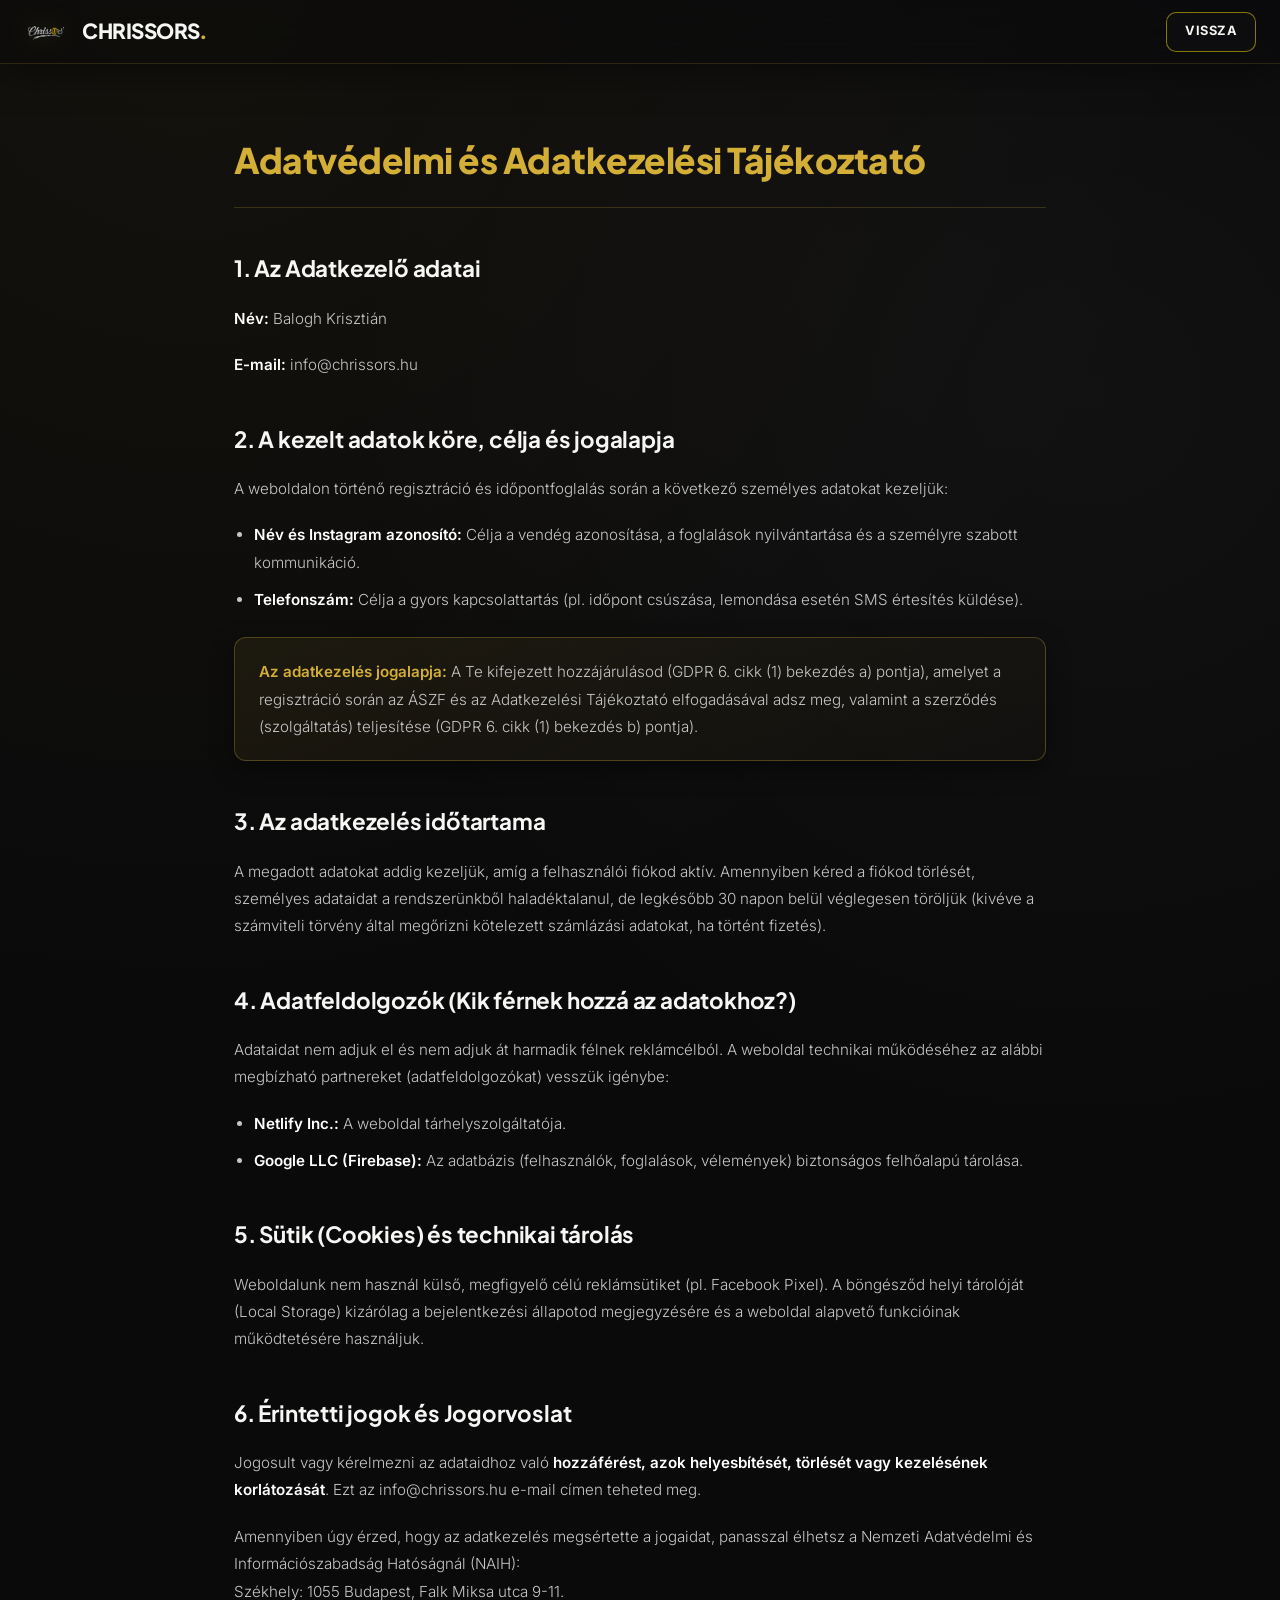
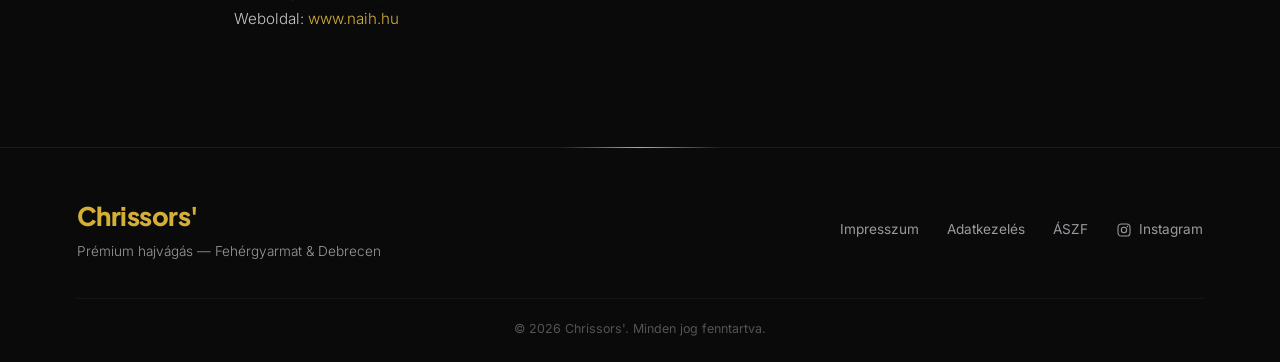
<file: adatkezeles.html>
<!DOCTYPE html>
<html lang="hu">
<head>
    <meta charset="UTF-8">
    <meta name="viewport" content="width=device-width, initial-scale=1.0">
    <title>Adatkezelési Tájékoztató - Chrissors</title>
    <link rel="preconnect" href="https://fonts.googleapis.com">
    <link rel="preconnect" href="https://fonts.gstatic.com" crossorigin>
    <link href="https://fonts.googleapis.com/css2?family=Plus+Jakarta+Sans:wght@400;500;600;700;800&family=Inter:wght@300;400;500;600;700;800;900&display=swap" rel="stylesheet">
    <link rel="stylesheet" href="css/style.css">
    <link rel="icon" type="image/png" href="kepek/logo.webp">
</head>
<body>
    <header class="subpage-header">
        <div class="header-left">
            <img src="kepek/logo.webp" alt="logo" class="logo" onclick="window.location.href='index.html'">
            <span class="header-wordmark">CHRISSORS<span class="header-wordmark-dot">.</span></span>
        </div>
        <a class="btn-back-outline subpage-back" href="index.html">Vissza</a>
    </header>

    <div class="modern-legal-content">
        <h2>Adatvédelmi és Adatkezelési Tájékoztató</h2>
        
        <h3>1. Az Adatkezelő adatai</h3>
        <p><strong>Név:</strong> Balogh Krisztián</p>
        <p><strong>E-mail:</strong> info@chrissors.hu</p>

        <h3>2. A kezelt adatok köre, célja és jogalapja</h3>
        <p>A weboldalon történő regisztráció és időpontfoglalás során a következő személyes adatokat kezeljük:</p>
        <ul>
            <li><strong>Név és Instagram azonosító:</strong> Célja a vendég azonosítása, a foglalások nyilvántartása és a személyre szabott kommunikáció.</li>
            <li><strong>Telefonszám:</strong> Célja a gyors kapcsolattartás (pl. időpont csúszása, lemondása esetén SMS értesítés küldése).</li>
        </ul>
        
        <!-- ITT VAN A KIEMELT RÉSZ -->
        <div class="modern-highlight">
            <p><strong>Az adatkezelés jogalapja:</strong> A Te kifejezett hozzájárulásod (GDPR 6. cikk (1) bekezdés a) pontja), amelyet a regisztráció során az ÁSZF és az Adatkezelési Tájékoztató elfogadásával adsz meg, valamint a szerződés (szolgáltatás) teljesítése (GDPR 6. cikk (1) bekezdés b) pontja).</p>
        </div>

        <h3>3. Az adatkezelés időtartama</h3>
        <p>A megadott adatokat addig kezeljük, amíg a felhasználói fiókod aktív. Amennyiben kéred a fiókod törlését, személyes adataidat a rendszerünkből haladéktalanul, de legkésőbb 30 napon belül véglegesen töröljük (kivéve a számviteli törvény által megőrizni kötelezett számlázási adatokat, ha történt fizetés).</p>

        <h3>4. Adatfeldolgozók (Kik férnek hozzá az adatokhoz?)</h3>
        <p>Adataidat nem adjuk el és nem adjuk át harmadik félnek reklámcélból. A weboldal technikai működéséhez az alábbi megbízható partnereket (adatfeldolgozókat) vesszük igénybe:</p>
        <ul>
            <li><strong>Netlify Inc.:</strong> A weboldal tárhelyszolgáltatója.</li>
            <li><strong>Google LLC (Firebase):</strong> Az adatbázis (felhasználók, foglalások, vélemények) biztonságos felhőalapú tárolása.</li>
        </ul>

        <h3>5. Sütik (Cookies) és technikai tárolás</h3>
        <p>Weboldalunk nem használ külső, megfigyelő célú reklámsütiket (pl. Facebook Pixel). A böngésződ helyi tárolóját (Local Storage) kizárólag a bejelentkezési állapotod megjegyzésére és a weboldal alapvető funkcióinak működtetésére használjuk.</p>

        <h3>6. Érintetti jogok és Jogorvoslat</h3>
        <p>Jogosult vagy kérelmezni az adataidhoz való <strong>hozzáférést, azok helyesbítését, törlését vagy kezelésének korlátozását</strong>. Ezt az info@chrissors.hu e-mail címen teheted meg.</p>
        <p>Amennyiben úgy érzed, hogy az adatkezelés megsértette a jogaidat, panasszal élhetsz a Nemzeti Adatvédelmi és Információszabadság Hatóságnál (NAIH):<br>
        Székhely: 1055 Budapest, Falk Miksa utca 9-11.<br>
        Weboldal: <a href="https://www.naih.hu" target="_blank" style="color:var(--primary)">www.naih.hu</a></p>
    </div>

    <footer>
        <div class="footer-inner">
            <div class="footer-brand">
                <span class="footer-logo">Chrissors'</span>
                <p class="footer-desc">Prémium hajvágás — Fehérgyarmat &amp; Debrecen</p>
            </div>
            <nav class="footer-nav">
                <a href="impresszum.html">Impresszum</a>
                <a href="adatkezeles.html">Adatkezelés</a>
                <a href="aszf.html">ÁSZF</a>
                <a href="https://www.instagram.com/itschrissors?igsh=MTEzMHhleDFzcGVybg==" target="_blank" class="footer-ig">
                    <svg viewBox="0 0 24 24" fill="none" xmlns="http://www.w3.org/2000/svg"><rect x="3" y="3" width="18" height="18" rx="5" stroke="currentColor" stroke-width="1.6"/><circle cx="12" cy="12" r="4" stroke="currentColor" stroke-width="1.6"/><circle cx="17.2" cy="6.8" r="1.1" fill="currentColor"/></svg>
                    Instagram
                </a>
            </nav>
        </div>
        <div class="footer-bottom">
            <span>&copy; 2026 Chrissors'. Minden jog fenntartva.</span>
        </div>
    </footer>
</body>
</html>
</file>
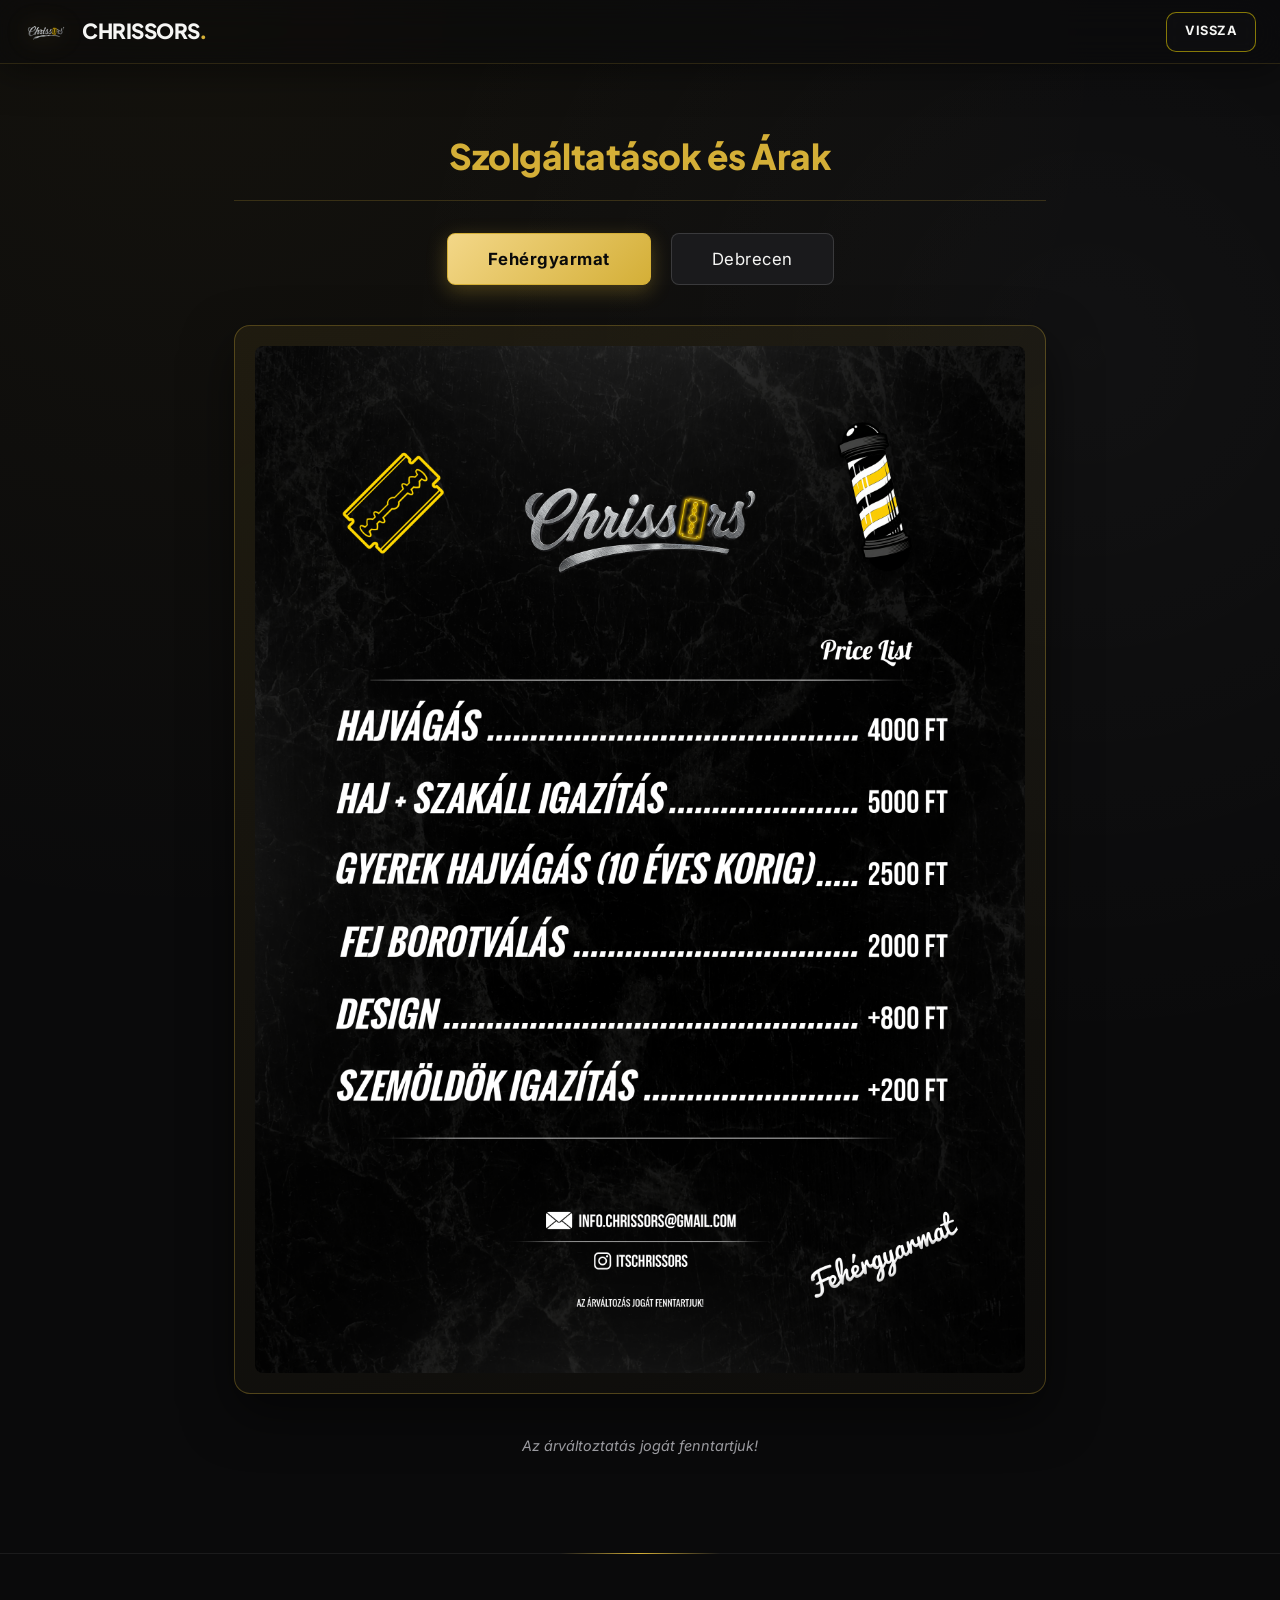
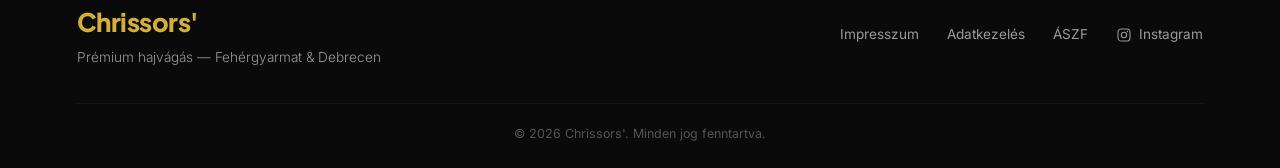
<file: arak.html>
<!DOCTYPE html>
<html lang="hu">
<head>
    <meta charset="UTF-8">
    <meta name="viewport" content="width=device-width, initial-scale=1.0">
    <title>Árlista - Chrissors</title>
    <link rel="preconnect" href="https://fonts.googleapis.com">
    <link rel="preconnect" href="https://fonts.gstatic.com" crossorigin>
    <link href="https://fonts.googleapis.com/css2?family=Plus+Jakarta+Sans:wght@400;500;600;700;800&family=Inter:wght@300;400;500;600;700;800;900&display=swap" rel="stylesheet">
    <link rel="stylesheet" href="css/style.css">
    <link rel="icon" type="image/png" href="kepek/logo.webp">
</head>
<body>
    <header class="subpage-header">
        <div class="header-left">
            <img src="kepek/logo.webp" alt="logo" class="logo" onclick="window.location.href='index.html'">
            <span class="header-wordmark">CHRISSORS<span class="header-wordmark-dot">.</span></span>
        </div>
        <a class="btn-back-outline subpage-back" href="index.html">Vissza</a>
    </header>

    <div class="price-wrapper">
        <h2>Szolgáltatások és Árak</h2>
        <div class="location-selector" aria-label="Árlista helyszíne" role="group">
            <button type="button" class="loc-btn active" aria-pressed="true" aria-controls="price-fehergyarmat">Fehérgyarmat</button>
            <button type="button" class="loc-btn" aria-pressed="false" aria-controls="price-debrecen">Debrecen</button>
        </div>
        <div class="price-img-container">
            <img id="price-fehergyarmat" src="kepek/arlista%20fehergyarmat.png" alt="Chrissors árlista – Fehérgyarmat" class="price-img">
            <img id="price-debrecen" src="kepek/arlista%20debrecen.png" alt="Chrissors árlista – Debrecen" class="price-img hidden">
        </div>
        <p class="price-disclaimer">Az árváltoztatás jogát fenntartjuk!</p>
    </div>

    <footer>
        <div class="footer-inner">
            <div class="footer-brand">
                <span class="footer-logo">Chrissors'</span>
                <p class="footer-desc">Prémium hajvágás — Fehérgyarmat &amp; Debrecen</p>
            </div>
            <nav class="footer-nav">
                <a href="impresszum.html">Impresszum</a>
                <a href="adatkezeles.html">Adatkezelés</a>
                <a href="aszf.html">ÁSZF</a>
                <a href="https://www.instagram.com/itschrissors?igsh=MTEzMHhleDFzcGVybg==" target="_blank" class="footer-ig">
                    <svg viewBox="0 0 24 24" fill="none" xmlns="http://www.w3.org/2000/svg"><rect x="3" y="3" width="18" height="18" rx="5" stroke="currentColor" stroke-width="1.6"/><circle cx="12" cy="12" r="4" stroke="currentColor" stroke-width="1.6"/><circle cx="17.2" cy="6.8" r="1.1" fill="currentColor"/></svg>
                    Instagram
                </a>
            </nav>
        </div>
        <div class="footer-bottom">
            <span>&copy; 2026 Chrissors'. Minden jog fenntartva.</span>
        </div>
    </footer>
    <script>
        const priceButtons = document.querySelectorAll('.price-wrapper .loc-btn');
        priceButtons.forEach(button => {
            button.addEventListener('click', () => {
                priceButtons.forEach(option => {
                    const selected = option === button;
                    option.classList.toggle('active', selected);
                    option.setAttribute('aria-pressed', String(selected));
                    document.getElementById(option.getAttribute('aria-controls')).classList.toggle('hidden', !selected);
                });
            });
        });
    </script>
</body>
</html>
</file>
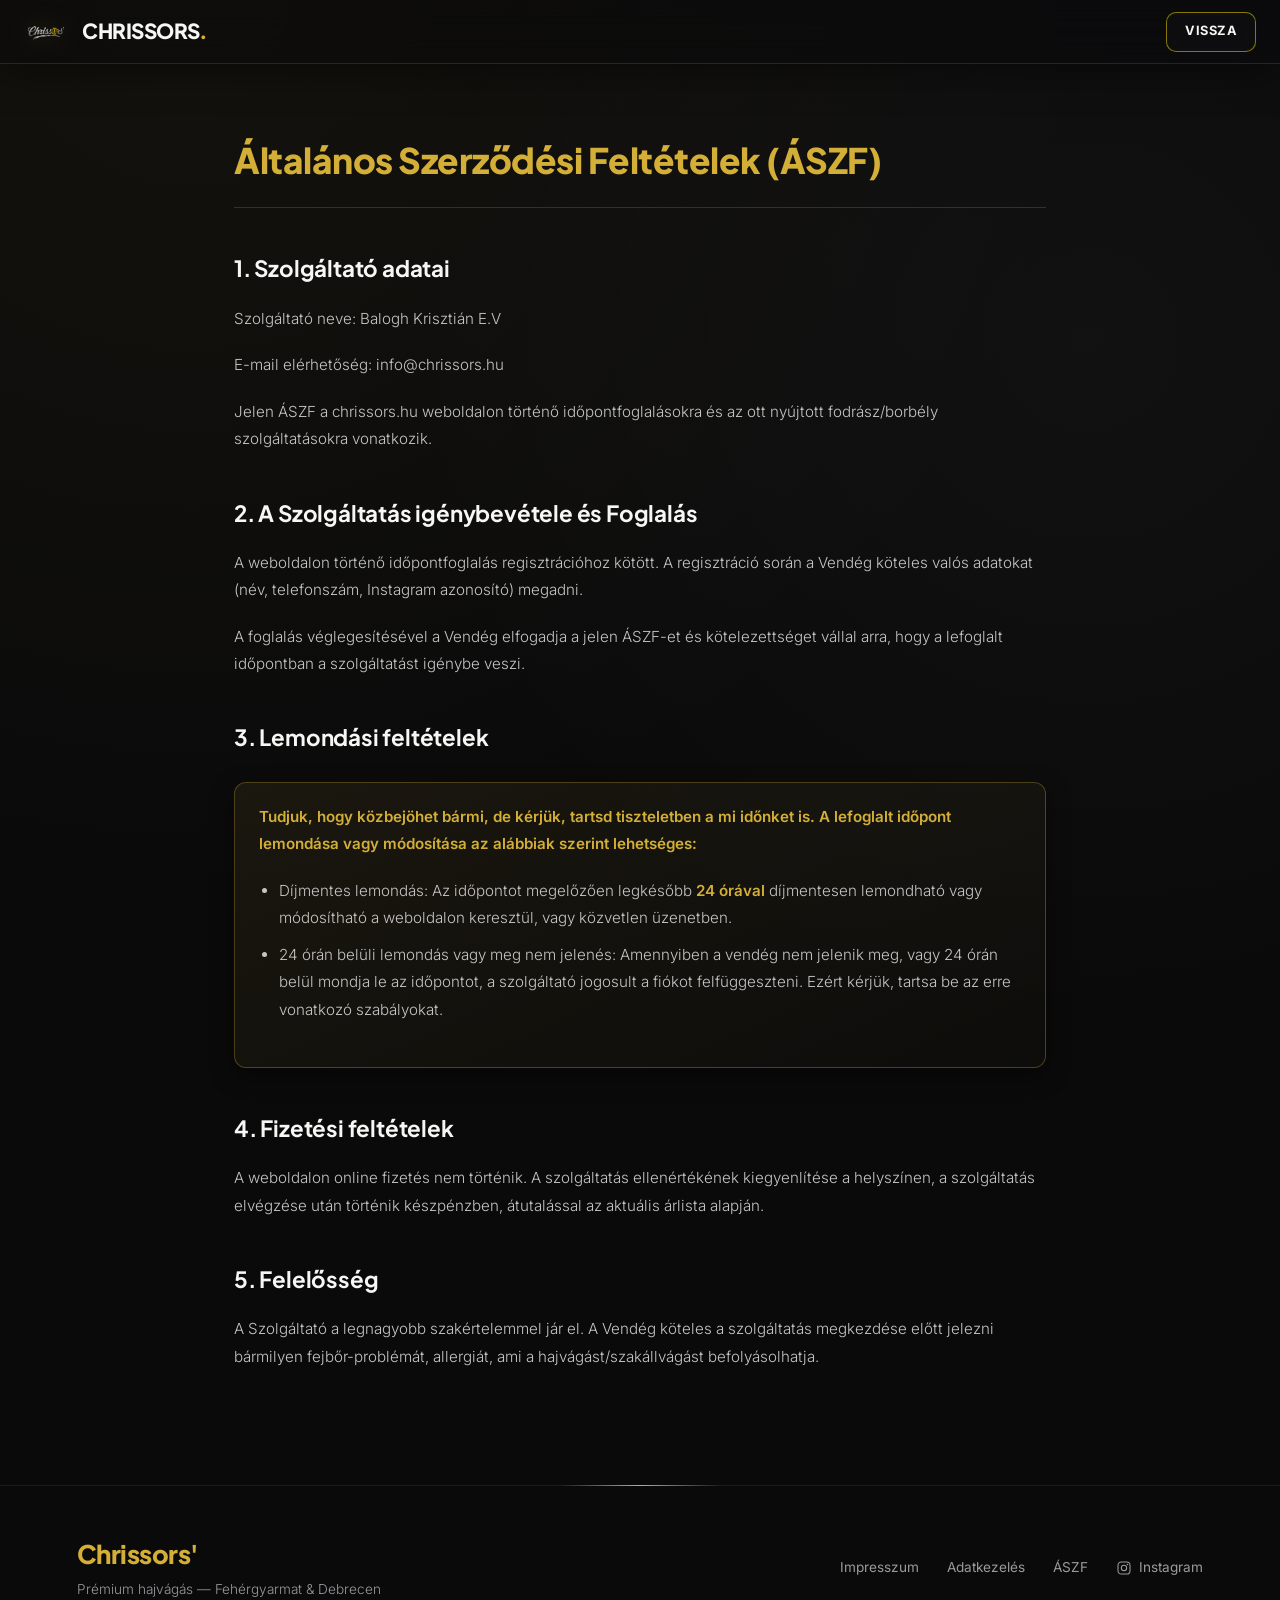
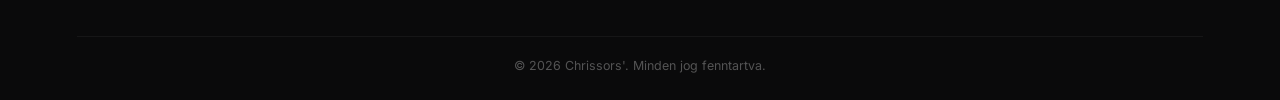
<file: aszf.html>
<!DOCTYPE html>
<html lang="hu">
<head>
    <meta charset="UTF-8">
    <meta name="viewport" content="width=device-width, initial-scale=1.0">
    <title>ÁSZF - Chrissors</title>
    <link rel="preconnect" href="https://fonts.googleapis.com">
    <link rel="preconnect" href="https://fonts.gstatic.com" crossorigin>
    <link href="https://fonts.googleapis.com/css2?family=Plus+Jakarta+Sans:wght@400;500;600;700;800&family=Inter:wght@300;400;500;600;700;800;900&display=swap" rel="stylesheet">
    <link rel="stylesheet" href="css/style.css">
    <link rel="icon" type="image/png" href="kepek/logo.webp">
</head>
<body>
    <header class="subpage-header">
        <div class="header-left">
            <img src="kepek/logo.webp" alt="logo" class="logo" onclick="window.location.href='index.html'">
            <span class="header-wordmark">CHRISSORS<span class="header-wordmark-dot">.</span></span>
        </div>
        <a class="btn-back-outline subpage-back" href="index.html">Vissza</a>
    </header>

    <div class="modern-legal-content">
        <h2>Általános Szerződési Feltételek (ÁSZF)</h2>
        
        <h3>1. Szolgáltató adatai</h3>
        <p>Szolgáltató neve: Balogh Krisztián E.V</p>
        <p>E-mail elérhetőség: info@chrissors.hu</p>
        <p>Jelen ÁSZF a chrissors.hu weboldalon történő időpontfoglalásokra és az ott nyújtott fodrász/borbély szolgáltatásokra vonatkozik.</p>

        <h3>2. A Szolgáltatás igénybevétele és Foglalás</h3>
        <p>A weboldalon történő időpontfoglalás regisztrációhoz kötött. A regisztráció során a Vendég köteles valós adatokat (név, telefonszám, Instagram azonosító) megadni.</p>
        <p>A foglalás véglegesítésével a Vendég elfogadja a jelen ÁSZF-et és kötelezettséget vállal arra, hogy a lefoglalt időpontban a szolgáltatást igénybe veszi.</p>

        <h3>3. Lemondási feltételek</h3>
        
        <!-- ITT VAN A KIEMELT RÉSZ -->
        <div class="modern-highlight">
            <p><strong>Tudjuk, hogy közbejöhet bármi, de kérjük, tartsd tiszteletben a mi időnket is. A lefoglalt időpont lemondása vagy módosítása az alábbiak szerint lehetséges:</strong></p>
            <ul>
                <li>Díjmentes lemondás: Az időpontot megelőzően legkésőbb <strong>24 órával</strong> díjmentesen lemondható vagy módosítható a weboldalon keresztül, vagy közvetlen üzenetben.</li>
                <li>24 órán belüli lemondás vagy meg nem jelenés: Amennyiben a vendég nem jelenik meg, vagy 24 órán belül mondja le az időpontot, a szolgáltató jogosult a fiókot felfüggeszteni. Ezért kérjük, tartsa be az erre vonatkozó szabályokat.</li>
            </ul>
        </div>

        <h3>4. Fizetési feltételek</h3>
        <p>A weboldalon online fizetés nem történik. A szolgáltatás ellenértékének kiegyenlítése a helyszínen, a szolgáltatás elvégzése után történik készpénzben, átutalással az aktuális árlista alapján.</p>

        <h3>5. Felelősség</h3>
        <p>A Szolgáltató a legnagyobb szakértelemmel jár el. A Vendég köteles a szolgáltatás megkezdése előtt jelezni bármilyen fejbőr-problémát, allergiát, ami a hajvágást/szakállvágást befolyásolhatja.</p>
    </div>

    <footer>
        <div class="footer-inner">
            <div class="footer-brand">
                <span class="footer-logo">Chrissors'</span>
                <p class="footer-desc">Prémium hajvágás — Fehérgyarmat &amp; Debrecen</p>
            </div>
            <nav class="footer-nav">
                <a href="impresszum.html">Impresszum</a>
                <a href="adatkezeles.html">Adatkezelés</a>
                <a href="aszf.html">ÁSZF</a>
                <a href="https://www.instagram.com/itschrissors?igsh=MTEzMHhleDFzcGVybg==" target="_blank" class="footer-ig">
                    <svg viewBox="0 0 24 24" fill="none" xmlns="http://www.w3.org/2000/svg"><rect x="3" y="3" width="18" height="18" rx="5" stroke="currentColor" stroke-width="1.6"/><circle cx="12" cy="12" r="4" stroke="currentColor" stroke-width="1.6"/><circle cx="17.2" cy="6.8" r="1.1" fill="currentColor"/></svg>
                    Instagram
                </a>
            </nav>
        </div>
        <div class="footer-bottom">
            <span>&copy; 2026 Chrissors'. Minden jog fenntartva.</span>
        </div>
    </footer>
</body>
</html>
</file>
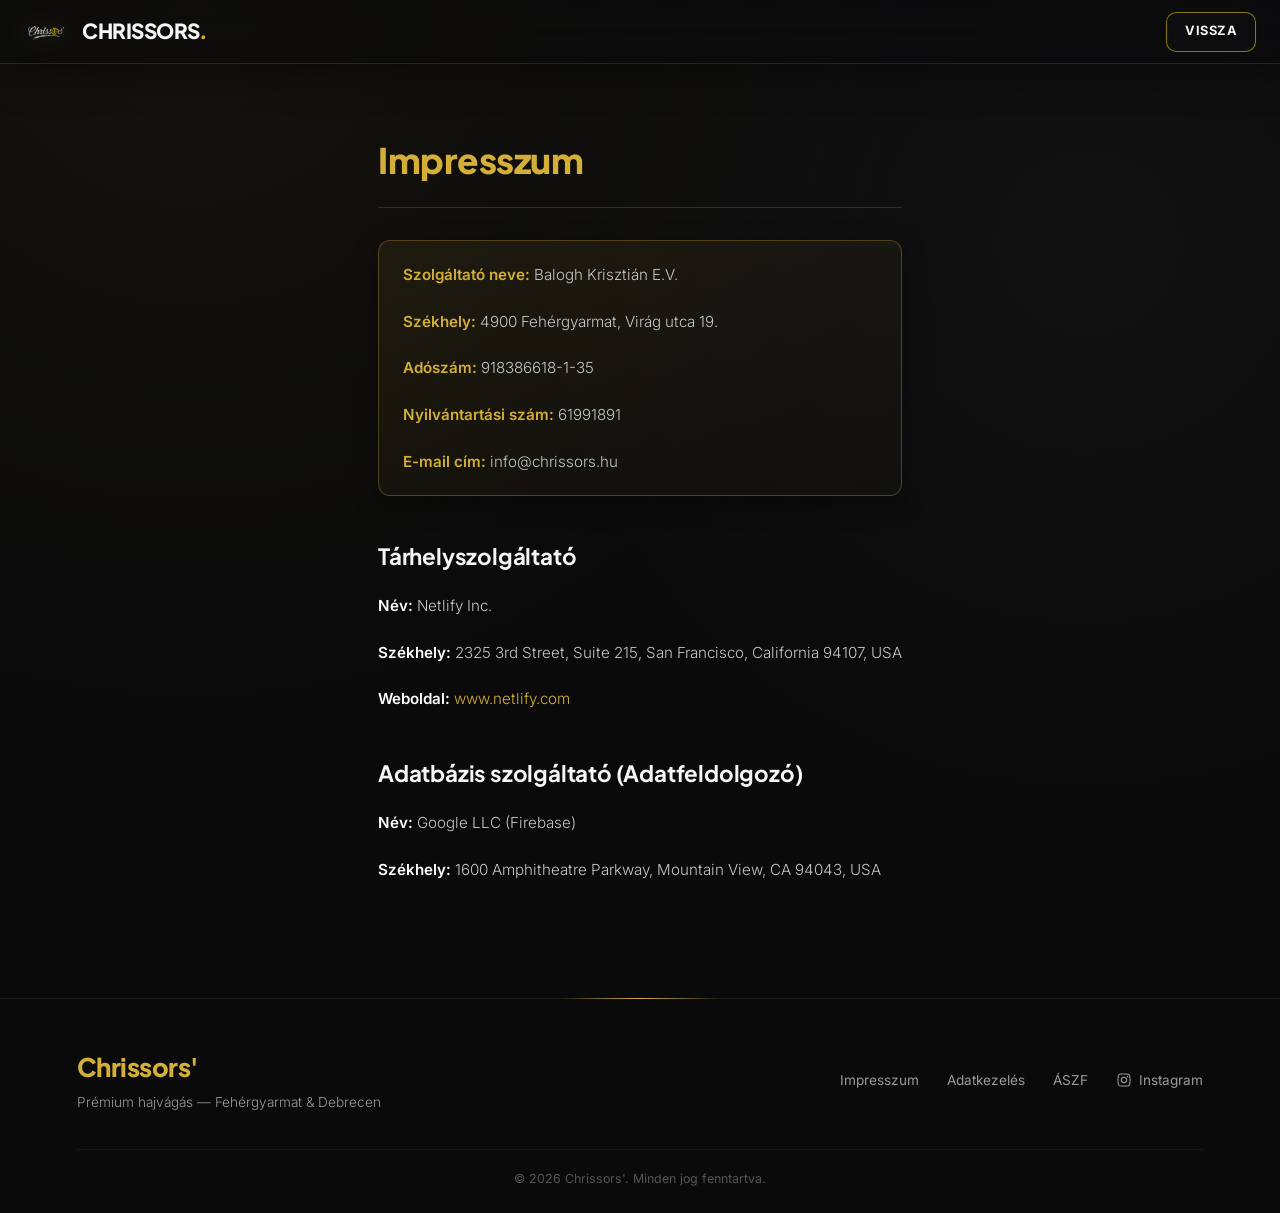
<file: impresszum.html>
<!DOCTYPE html>
<html lang="hu">
<head>
    <meta charset="UTF-8">
    <meta name="viewport" content="width=device-width, initial-scale=1.0">
    <title>Impresszum - Chrissors</title>
    <link rel="preconnect" href="https://fonts.googleapis.com">
    <link rel="preconnect" href="https://fonts.gstatic.com" crossorigin>
    <link href="https://fonts.googleapis.com/css2?family=Plus+Jakarta+Sans:wght@400;500;600;700;800&family=Inter:wght@300;400;500;600;700;800;900&display=swap" rel="stylesheet">
    <link rel="stylesheet" href="css/style.css">
    <link rel="icon" type="image/png" href="kepek/logo.webp">
</head>
<body>
    <header class="subpage-header">
        <div class="header-left">
            <img src="kepek/logo.webp" alt="logo" class="logo" onclick="window.location.href='index.html'">
            <span class="header-wordmark">CHRISSORS<span class="header-wordmark-dot">.</span></span>
        </div>
        <a class="btn-back-outline subpage-back" href="index.html">Vissza</a>
    </header>

    <div class="modern-legal-content">
        <h2>Impresszum</h2>
        
        <!-- ITT VAN A KIEMELT RÉSZ -->
        <div class="modern-highlight">
            <p><strong>Szolgáltató neve:</strong> Balogh Krisztián E.V.</p>
            <p><strong>Székhely:</strong> 4900 Fehérgyarmat, Virág utca 19.</p>
            <p><strong>Adószám:</strong> 918386618-1-35</p>
            <p><strong>Nyilvántartási szám:</strong> 61991891</p>
            <p><strong>E-mail cím:</strong> info@chrissors.hu</p>
        </div>

        <h3>Tárhelyszolgáltató</h3>
        <p><strong>Név:</strong> Netlify Inc.</p>
        <p><strong>Székhely:</strong> 2325 3rd Street, Suite 215, San Francisco, California 94107, USA</p>
        <p><strong>Weboldal:</strong> <a href="https://www.netlify.com" target="_blank" style="color:var(--primary)">www.netlify.com</a></p>

        <h3>Adatbázis szolgáltató (Adatfeldolgozó)</h3>
        <p><strong>Név:</strong> Google LLC (Firebase)</p>
        <p><strong>Székhely:</strong> 1600 Amphitheatre Parkway, Mountain View, CA 94043, USA</p>
    </div>

    <footer>
        <div class="footer-inner">
            <div class="footer-brand">
                <span class="footer-logo">Chrissors'</span>
                <p class="footer-desc">Prémium hajvágás — Fehérgyarmat &amp; Debrecen</p>
            </div>
            <nav class="footer-nav">
                <a href="impresszum.html">Impresszum</a>
                <a href="adatkezeles.html">Adatkezelés</a>
                <a href="aszf.html">ÁSZF</a>
                <a href="https://www.instagram.com/itschrissors?igsh=MTEzMHhleDFzcGVybg==" target="_blank" class="footer-ig">
                    <svg viewBox="0 0 24 24" fill="none" xmlns="http://www.w3.org/2000/svg"><rect x="3" y="3" width="18" height="18" rx="5" stroke="currentColor" stroke-width="1.6"/><circle cx="12" cy="12" r="4" stroke="currentColor" stroke-width="1.6"/><circle cx="17.2" cy="6.8" r="1.1" fill="currentColor"/></svg>
                    Instagram
                </a>
            </nav>
        </div>
        <div class="footer-bottom">
            <span>&copy; 2026 Chrissors'. Minden jog fenntartva.</span>
        </div>
    </footer>
</body>
</html>
</file>
<file: css/style.css>
/* ==========================================================================
   CHRISSORS — 2026 EDITION
   Monochrome + gold. White / Black / Grey / Gold.
   All original selectors preserved for script.js compatibility.
   ========================================================================== */

:root {
    --primary: #d4af37;
    --primary-2: #f3d788;
    --primary-dim: rgba(212,175,55,0.18);

    --bg-base:  #0a0a0b;
    --bg-1:     #131314;
    --bg-2:     #1a1a1c;
    --bg-3:     #212124;
    --bg-4:     #2f2f33;

    --dark:      var(--bg-2);
    --dark-gray: var(--bg-2);

    --light: #f6f6f4;
    --text-gray: #9a9a9f;
    --danger: #ff5555;
    --success: #2fd66b;

    --font-display: 'Plus Jakarta Sans', 'Inter', sans-serif;
    --font-body: 'Inter', 'Segoe UI', sans-serif;

    --ease-out: cubic-bezier(0.16, 1, 0.3, 1);
}

html { scroll-behavior: smooth; overflow-x: clip; width: 100%; max-width: 100vw; }

html.preload-lock, html.preload-lock body {
    overflow: hidden;
    height: 100%;
}

#preloader {
    position: fixed;
    inset: 0;
    z-index: 9999;
    background: var(--bg-base);
    display: flex;
    align-items: center;
    justify-content: center;
    transition: opacity 0.7s var(--ease-out), visibility 0.7s;
}
#preloader.preloader-done {
    opacity: 0;
    visibility: hidden;
    pointer-events: none;
}

.preloader-glow {
    position: absolute;
    top: 50%;
    left: 50%;
    width: 220px;
    height: 220px;
    transform: translate(-50%, -50%) scale(0.7);
    border-radius: 50%;
    background: radial-gradient(circle, rgba(212,175,55,0.45), rgba(212,175,55,0.1) 45%, transparent 72%);
    filter: blur(22px);
    opacity: 0;
    animation: preloaderGlowIn 1.5s var(--ease-out) forwards, preloaderGlowPulse 2.8s ease-in-out 1.5s infinite;
    pointer-events: none;
}

@keyframes preloaderGlowIn {
    0%   { opacity: 0; transform: translate(-50%, -50%) scale(0.6); }
    100% { opacity: 1; transform: translate(-50%, -50%) scale(1); }
}
@keyframes preloaderGlowPulse {
    0%, 100% { opacity: 0.85; transform: translate(-50%, -50%) scale(0.96); }
    50%      { opacity: 1; transform: translate(-50%, -50%) scale(1.04); }
}

.preloader-logo {
    position: relative;
    width: 190px;
    height: 130px;
    opacity: 0;
    transform: scale(0.9);
    animation: preloaderLogoIn 0.9s var(--ease-out) 0.12s forwards;
}

@keyframes preloaderLogoIn {
    to { opacity: 1; transform: scale(1); }
}

.preloader-logo-gold {
    position: absolute;
    inset: 0;
    -webkit-mask-image: url('../kepek/logof.webp');
    mask-image: url('../kepek/logof.webp');
    -webkit-mask-size: contain;
    mask-size: contain;
    -webkit-mask-repeat: no-repeat;
    mask-repeat: no-repeat;
    -webkit-mask-position: center;
    mask-position: center;
    background: linear-gradient(180deg, var(--primary-2), var(--primary) 65%, #b3892c);
}

@media (max-width: 600px) {
    .preloader-logo { width: 130px; height: 90px; }
    .preloader-glow { width: 160px; height: 160px; }
    .preloader-ambient-glow { width: 260px; height: 260px; }
}



* { margin: 0; padding: 0; box-sizing: border-box; font-family: var(--font-body); }

body {
    background-color: var(--bg-base);
    color: var(--light);
    line-height: 1.6;
    display: flex;
    flex-direction: column;
    min-height: 100vh;
    overflow-x: clip;
    background-image:
        radial-gradient(circle at 15% 0%, rgba(212,175,55,0.05), transparent 45%),
        radial-gradient(circle at 85% 20%, rgba(255,255,255,0.03), transparent 40%);
}

::-webkit-scrollbar { width: 9px; }
::-webkit-scrollbar-track { background: var(--bg-base); }
::-webkit-scrollbar-thumb { background: var(--bg-4); border-radius: 4px; }
::-webkit-scrollbar-thumb:hover { background: var(--primary); }

a { text-decoration: none; color: inherit; }
img { max-width: 100%; height: auto; }

/* ---------- Ambient / atmosphere layers ---------- */

.noise-overlay {
    position: fixed;
    inset: 0;
    z-index: 2;
    pointer-events: none;
    opacity: 0.05;
    mix-blend-mode: overlay;
    background-image: url("data:image/svg+xml,%3Csvg xmlns='http://www.w3.org/2000/svg' width='120' height='120'%3E%3Cfilter id='n'%3E%3CfeTurbulence type='fractalNoise' baseFrequency='0.9' numOctaves='2' stitchTiles='stitch'/%3E%3C/filter%3E%3Crect width='100%25' height='100%25' filter='url(%23n)'/%3E%3C/svg%3E");
}

.grid-overlay {
    position: fixed;
    inset: 0;
    z-index: 1;
    pointer-events: none;
    opacity: 0.35;
    background-image:
        linear-gradient(rgba(255,255,255,0.025) 1px, transparent 1px),
        linear-gradient(90deg, rgba(255,255,255,0.025) 1px, transparent 1px);
    background-size: 64px 64px;
    -webkit-mask-image: radial-gradient(ellipse 80% 60% at 50% 0%, black 10%, transparent 70%);
    mask-image: radial-gradient(ellipse 80% 60% at 50% 0%, black 10%, transparent 70%);
}

.ambient-glow {
    position: fixed;
    z-index: 0;
    pointer-events: none;
    border-radius: 50%;
    filter: blur(90px);
    opacity: 0.5;
}
.ambient-glow--a {
    top: -10%;
    left: -10%;
    width: 45vw;
    height: 45vw;
    background: radial-gradient(circle, rgba(212,175,55,0.18), transparent 70%);
    animation: driftA 22s ease-in-out infinite alternate;
}
.ambient-glow--b {
    bottom: -15%;
    right: -10%;
    width: 40vw;
    height: 40vw;
    background: radial-gradient(circle, rgba(255,255,255,0.06), transparent 70%);
    animation: driftB 26s ease-in-out infinite alternate;
}
body:has(#view-dashboard:not(.hidden) #admin-section-users:not(.hidden)) {
    background-image: radial-gradient(circle at 15% 0%, rgba(212,175,55,0.05), transparent 45%);
    background-size: 100% 100vh;
    background-repeat: no-repeat;
}
body:has(#view-dashboard:not(.hidden) #admin-section-users:not(.hidden)) .ambient-glow--b {
    display: none;
}
@keyframes driftA {
    0%   { transform: translate(0,0) scale(1); }
    100% { transform: translate(6%, 8%) scale(1.15); }
}
@keyframes driftB {
    0%   { transform: translate(0,0) scale(1); }
    100% { transform: translate(-8%, -6%) scale(1.1); }
}

body > *:not(#preloader):not(.noise-overlay):not(.grid-overlay):not(.ambient-glow):not(header):not(.cookie-banner):not(.price-list-popup):not(.review-popup-overlay):not(.booking-modal-overlay):not(#toast-container):not(.lightbox) {
    position: relative;
    z-index: 3;
}

/* ---------- Header ---------- */

header {
    background: rgba(10,10,11,0.55);
    backdrop-filter: blur(18px) saturate(140%);
    -webkit-backdrop-filter: blur(18px) saturate(140%);
    padding: 0 24px;
    display: grid;
    grid-template-columns: 1fr auto 1fr;
    align-items: stretch;
    border-bottom: 1px solid rgba(212,175,55,0.16);
    box-shadow: 0 4px 40px rgba(0,0,0,0.5);
    position: sticky;
    top: 0;
    z-index: 100;
    height: 64px;
}

header.header-hidden { display: none; }
#gallery-ribbon, #faq-section, #booking-section { scroll-margin-top: 64px; }

.header-left {
    display: flex;
    align-items: center;
    gap: 14px;
    z-index: 2;
    grid-column: 1;
    justify-self: start;
}

.logo {
    height: 44px;
    width: auto;
    cursor: pointer;
    filter: drop-shadow(0 0 12px rgba(212,175,55,0.25));
    transition: transform 0.3s var(--ease-out);
}
.logo:hover { transform: scale(1.06) rotate(-2deg); }

.header-wordmark {
    font-family: var(--font-display);
    font-weight: 800;
    font-size: 1.3rem;
    letter-spacing: -0.5px;
    color: var(--light);
    display: none;
}
.header-wordmark-dot { color: var(--primary); }

@media (min-width: 520px) {
    .header-wordmark { display: inline-block; }
}

/* ---------- Main nav ---------- */

.main-nav {
    display: none;
    align-items: stretch;
    gap: 4px;
    grid-column: 2;
    justify-self: center;
}

@media (min-width: 860px) {
    .main-nav { display: flex; }
}

.nav-link {
    background: none;
    border: none;
    color: var(--text-gray);
    font-family: var(--font-body);
    font-size: 0.85rem;
    font-weight: 500;
    letter-spacing: 0.3px;
    padding: 10px 18px;
    cursor: pointer;
    transition: color 0.25s;
    display: inline-flex;
    align-items: center;
    gap: 6px;
    position: relative;
}
.nav-link::after {
    content: '';
    position: absolute;
    left: 18px;
    right: 18px;
    bottom: 6px;
    height: 1.5px;
    background: var(--primary);
    transform: scaleX(0);
    transform-origin: center;
    transition: transform 0.3s var(--ease-out);
}
.nav-link:hover { color: var(--light); }
.nav-link:hover::after { transform: scaleX(1); }

.nav-dropdown {
    position: static;
    align-self: stretch;
    display: flex;
    align-items: center;
}

.nav-drop-arrow {
    width: 9px;
    height: 6px;
    transition: transform 0.3s var(--ease-out);
}
.nav-link--drop.active .nav-drop-arrow { transform: rotate(180deg); }
.nav-link--drop.active { color: var(--light); }
.nav-link--drop.active::after { transform: scaleX(1); }

.nav-dropdown-panel {
    position: absolute;
    top: 100%;
    left: 0;
    right: 0;
    width: 100%;
    background: var(--bg-1);
    border-top: 1px solid rgba(255,255,255,0.06);
    border-bottom: 1px solid rgba(212,175,55,0.18);
    box-shadow: 0 30px 70px rgba(0,0,0,0.65);
    opacity: 0;
    visibility: hidden;
    pointer-events: none;
    transform: translateY(-12px);
    transition: opacity 0.3s var(--ease-out), transform 0.3s var(--ease-out), visibility 0.3s;
    z-index: 90;
}
.nav-dropdown-panel.open {
    opacity: 1;
    visibility: visible;
    pointer-events: auto;
    transform: translateY(0);
}

.nav-mega {
    max-width: 1200px;
    margin: 0 auto;
    padding: 34px 8vw 38px;
    display: grid;
    grid-template-columns: 1fr 320px;
    gap: 40px;
    align-items: stretch;
}

.nav-mega-grid {
    display: grid;
    grid-template-columns: 1fr 1fr;
    gap: 6px 22px;
    align-content: center;
}

.nav-mega-item {
    display: flex;
    align-items: center;
    gap: 14px;
    padding: 12px 10px;
    border-radius: 10px;
    cursor: pointer;
    transition: background 0.2s;
}
.nav-mega-item:hover { background: rgba(255,255,255,0.04); }

.nav-mega-icon {
    flex-shrink: 0;
    width: 40px;
    height: 40px;
    border-radius: 10px;
    background: rgba(212,175,55,0.1);
    color: var(--primary);
    display: flex;
    align-items: center;
    justify-content: center;
    transition: background 0.2s, transform 0.2s;
}
.nav-mega-icon svg { width: 20px; height: 20px; }
.nav-mega-item:hover .nav-mega-icon { background: rgba(212,175,55,0.2); transform: scale(1.06); }

.nav-mega-text { display: flex; flex-direction: column; gap: 2px; }
.nav-mega-title { font-size: 0.94rem; font-weight: 600; color: var(--light); letter-spacing: -0.1px; }
.nav-mega-desc { font-size: 0.78rem; color: var(--text-gray); }

.nav-mega-promo {
    background: linear-gradient(155deg, rgba(212,175,55,0.14), rgba(212,175,55,0.03));
    border: 1px solid rgba(212,175,55,0.25);
    border-radius: 16px;
    padding: 26px 24px;
    display: flex;
    flex-direction: column;
    gap: 12px;
}
.nav-mega-promo-tag {
    font-size: 0.65rem;
    font-weight: 700;
    letter-spacing: 1.5px;
    text-transform: uppercase;
    color: var(--primary);
}
.nav-mega-promo h4 {
    font-family: var(--font-display);
    font-weight: 800;
    font-size: 1.4rem;
    letter-spacing: -0.5px;
    line-height: 1.2;
    color: var(--light);
}
.nav-mega-promo p {
    font-size: 0.84rem;
    color: var(--text-gray);
    line-height: 1.55;
    font-weight: 300;
}
.nav-mega-promo-btn {
    margin-top: 6px;
    width: 100%;
    text-align: center;
    padding: 12px 20px;
    font-size: 0.82rem;
}

@media (max-width: 1000px) {
    .nav-mega { grid-template-columns: 1fr; }
    .nav-mega-promo { order: -1; }
}

.mobile-nav-toggle { display: none; }
.header-navigation { display: contents; }
.cta-mobile-label { display: none; }
.nav-mega-promo-pin { display: none; }

@media (max-width: 859px) {
    body > header {
        grid-template-columns: 1fr auto;
        height: auto;
        min-height: 56px;
        padding: 0 16px;
        border-bottom: 0;
    }
    body > header.header-hidden { display: none; }
    .mobile-nav-toggle {
        display: flex;
        flex-direction: column;
        align-items: center;
        justify-content: center;
        gap: 6px;
        grid-column: 2;
        grid-row: 1;
        width: 44px;
        height: 56px;
        padding: 0;
        border: 0;
        background: none;
        color: #fff;
        cursor: pointer;
    }
    .mobile-nav-toggle span {
        width: 22px;
        height: 2px;
        border-radius: 2px;
        background: currentColor;
        transition: transform 0.2s var(--ease-out), background-color 0.2s;
    }
    .mobile-nav-toggle[aria-expanded="true"] { color: var(--primary); }
    .mobile-nav-toggle[aria-expanded="true"] span { transform: scaleX(1.2); }
    header .header-left { grid-row: 1; animation: none; opacity: 1; }
    header .header-wordmark, header .nav-dropdown-panel { display: none; }
    header.mobile-nav-open { background: var(--bg-1); }
    header.mobile-nav-open .header-navigation {
        display: block;
        position: absolute;
        inset: 100% 0 auto;
        max-height: calc(100dvh - 56px);
        overflow-y: auto;
        padding: 0 16px;
        background: var(--bg-1);
    }
    header.mobile-nav-open .main-nav {
        display: flex;
        flex-direction: column;
        grid-column: 1 / -1;
        justify-self: stretch;
        padding-bottom: 12px;
        animation: dropDown 0.25s var(--ease-out) both;
        opacity: 1;
    }
    .mobile-nav-open .nav-link {
        min-height: 44px;
        font-size: 1.15rem;
        padding: 8px 0;
        text-align: left;
        color: #fff;
    }
    .mobile-nav-open .main-nav > .nav-link {
        border-bottom: 1px solid rgba(212,175,55,0.22);
    }
    .mobile-nav-open .nav-link::after { display: none; }
    .mobile-nav-open .nav-dropdown-panel.open {
        display: block;
        position: static;
        grid-column: 1 / -1;
        border: 0;
        box-shadow: none;
    }
    .mobile-nav-open .nav-mega { grid-template-columns: minmax(0, 1fr); padding: 0 0 16px; gap: 12px; }
    .mobile-nav-open .nav-mega-grid { grid-template-columns: repeat(2, minmax(0, 1fr)); gap: 2px 8px; }
    .mobile-nav-open .nav-mega-item { min-height: 44px; padding: 5px 4px; gap: 8px; }
    .mobile-nav-open .nav-mega-icon { width: 32px; height: 32px; }
    .mobile-nav-open .nav-mega-icon svg { width: 16px; height: 16px; }
    .mobile-nav-open .nav-mega-title { font-size: 0.85rem; line-height: 1.25; }
    .mobile-nav-open .nav-mega-desc,
    .mobile-nav-open .nav-mega-promo h4,
    .mobile-nav-open .nav-mega-promo p { display: none; }
    .mobile-nav-open .nav-mega-promo {
        order: 0;
        flex-direction: row;
        align-items: center;
        justify-content: space-between;
        padding: 16px 12px;
        gap: 10px;
    }
    .mobile-nav-open .nav-mega-promo-btn {
        flex-shrink: 0;
        width: auto;
        min-height: 44px;
        margin-top: 0;
        padding: 10px 14px;
        border-radius: 13px;
        white-space: nowrap;
    }
    .mobile-nav-open .nav-mega-promo-tag {
        display: flex;
        min-width: 0;
        align-items: center;
        gap: 6px;
        color: #fff;
        font-size: 0.8rem;
    }
    .mobile-nav-open .nav-mega-promo-pin {
        display: block;
        flex-shrink: 0;
        width: 20px;
        height: 20px;
        color: var(--primary);
    }
    .mobile-nav-open .nav-mega-promo-btn .cta-desktop-label { display: none; }
    .mobile-nav-open .nav-mega-promo-btn .cta-mobile-label { display: inline; }
    @media (prefers-reduced-motion: reduce) {
        header.mobile-nav-open .main-nav { animation: none; }
        .mobile-nav-toggle span { transition: none; }
    }
}

/* ---------- Side drawer ---------- */



.drawer-overlay {
    position: fixed;
    top: 0;
    left: 0;
    width: 100%;
    height: 100%;
    background: rgba(0,0,0,0.75);
    backdrop-filter: blur(4px);
    z-index: 199;
}

.drawer-header {
    display: flex;
    justify-content: space-between;
    align-items: center;
    margin-bottom: 30px;
    padding-bottom: 14px;
    border-bottom: 1px solid var(--bg-4);
}
.drawer-header h3 { font-family: var(--font-display); font-weight: 800; letter-spacing: -0.5px; font-size: 1.3rem; }

.close-drawer {
    background: none;
    border: none;
    color: var(--text-gray);
    font-size: 2rem;
    cursor: pointer;
    line-height: 1;
    transition: 0.2s;
}
.close-drawer:hover { color: var(--danger); transform: rotate(90deg); }

.drawer-footer-links {
    margin-top: auto;
    display: flex;
    flex-direction: column;
    gap: 5px;
}

.drawer-link {
    display: block;
    padding: 14px 10px;
    color: var(--light);
    font-size: 0.95rem;
    letter-spacing: 0.3px;
    border-top: 1px solid var(--bg-4);
    cursor: pointer;
    transition: 0.2s;
    font-weight: 500;
}
.drawer-link:hover { color: var(--primary); background: rgba(212,175,55,0.05); padding-left: 16px; }

.drawer-appt-item {
    background: var(--bg-3);
    padding: 14px;
    border-radius: 6px;
    border-left: 3px solid var(--primary);
    margin-bottom: 10px;
    transition: all 0.3s var(--ease-out);
}
.drawer-appt-item:hover { background: var(--bg-4); transform: translateX(5px); }
.drawer-appt-date { color: white; font-weight: bold; font-size: 1rem; }
.drawer-appt-loc { color: var(--text-gray); font-size: 0.85rem; margin-top: 2px; }

/* ---------- Buttons ---------- */

.btn {
    background: linear-gradient(135deg, var(--primary-2), var(--primary) 60%);
    color: #0a0a0a;
    padding: 13px 32px;
    font-weight: 700;
    border: none;
    cursor: pointer;
    text-transform: uppercase;
    letter-spacing: 0.5px;
    transition: 0.35s var(--ease-out);
    display: inline-block;
    border-radius: 6px;
    z-index: 2;
    position: relative;
    overflow: hidden;
    box-shadow: 0 6px 22px rgba(212,175,55,0.25);
}
.btn::before {
    content: '';
    position: absolute;
    top: 0; left: -120%;
    width: 60%; height: 100%;
    background: linear-gradient(120deg, transparent, rgba(255,255,255,0.55), transparent);
    transform: skewX(-20deg);
    transition: left 0.6s ease;
}
.btn:hover { transform: translateY(-2px); box-shadow: 0 10px 30px rgba(212,175,55,0.4); }
.btn:hover::before { left: 130%; }
.btn:active { transform: translateY(0) scale(0.98); }

.btn-outline {
    background: rgba(255,255,255,0.02);
    border: 1px solid rgba(255,255,255,0.25);
    color: var(--light);
    padding: 12px 30px;
    font-weight: 700;
    cursor: pointer;
    text-transform: uppercase;
    letter-spacing: 0.5px;
    border-radius: 6px;
    transition: 0.3s var(--ease-out);
    backdrop-filter: blur(6px);
}
.btn-outline:hover { border-color: var(--primary); color: var(--primary); background: rgba(212,175,55,0.06); transform: translateY(-2px); }

.btn-back-outline {
    background: rgba(255,255,255,0.02);
    border: 1px solid rgba(255, 230, 0, 0.5);
    color: var(--light);
    padding: 12px 30px;
    font-weight: 700;
    cursor: pointer;
    text-transform: uppercase;
    letter-spacing: 0.5px;
    border-radius: 10px;
    transition: 0.3s var(--ease-out);
    backdrop-filter: blur(6px);
    box-shadow:none;
}

.btn-back-outline:hover { border-color: var(--primary); color: var(--primary); background: rgba(212,175,55,0.06); transform: translateY(-2px); }


/* ---------- Section furniture: eyebrows / dividers ---------- */

.eyebrow {
    display: inline-block;
    font-size: 0.72rem;
    font-weight: 700;
    letter-spacing: 3.5px;
    text-transform: uppercase;
    color: var(--primary);
    margin-bottom: 14px;
    position: relative;
    padding-left: 22px;
}
.eyebrow::before {
    content: '';
    position: absolute;
    left: 0;
    top: 50%;
    transform: translateY(-50%);
    width: 14px;
    height: 1px;
    background: var(--primary);
}
.eyebrow--center {
    display: block;
    text-align: center;
    padding-left: 0;
}
.eyebrow--center::before {
    position: static;
    display: inline-block;
    transform: none;
    margin-right: 10px;
    margin-bottom: 3px;
}

.section-divider {
    max-width: 1200px;
    margin: 0 auto;
    padding: 0 40px;
}
.section-divider span {
    display: block;
    height: 1px;
    width: 100%;
    background: linear-gradient(90deg, transparent, rgba(212,175,55,0.4), transparent);
}

.hero-eyebrow {
    display: inline-flex;
    align-items: center;
    gap: 8px;
    font-size: 0.68rem;
    letter-spacing: 3px;
    text-transform: uppercase;
    color: var(--text-gray);
    border: 1px solid rgba(212,175,55,0.3);
    padding: 7px 16px;
    border-radius: 999px;
    background: rgba(212,175,55,0.04);
    margin-bottom: 22px;
    backdrop-filter: blur(6px);
    position: relative;
    z-index: 2;
}

.scroll-cue {
    position: relative;
    z-index: 2;
    margin-top: 34px;
    width: 22px;
    height: 36px;
    border: 1.5px solid rgba(255,255,255,0.3);
    border-radius: 14px;
    display: flex;
    justify-content: center;
    padding-top: 6px;
}
.scroll-cue span {
    width: 4px;
    height: 8px;
    border-radius: 3px;
    background: var(--primary);
    animation: scrollCue 1.8s ease-in-out infinite;
}
@keyframes scrollCue {
    0% { transform: translateY(0); opacity: 1; }
    70% { transform: translateY(10px); opacity: 0; }
    100% { transform: translateY(0); opacity: 0; }
}

/* ---------- Hero ---------- */

.hero {
    min-height: 68vh;
    background-color: var(--dark);
    background-image: linear-gradient(rgba(6,6,7,0.86), rgba(6,6,7,0.9)), url('../kepek/hero.webp');
    background-size: cover;
    background-position: center 70%;
    background-repeat: no-repeat;
    display: flex;
    flex-direction: column;
    justify-content: center;
    align-items: center;
    text-align: center;
    padding: 20px;
    overflow: hidden;
    position: relative;
    margin-bottom: 0;
}

.hero::after {
    content: '';
    position: absolute;
    inset: 0;
    background: radial-gradient(ellipse at 50% 115%, rgba(212,175,55,0.14), transparent 55%);
    pointer-events: none;
}

.hero::before {
    content: '';
    position: absolute;
    left: 0;
    right: 0;
    bottom: 0;
    height: 140px;
    background: linear-gradient(180deg, transparent, var(--bg-base));
    pointer-events: none;
    z-index: 1;
}

.logo2 {
    width: 350px;
    max-width: 80%;
    height: auto;
    margin-bottom: -100px;
    z-index: 1;
    filter: drop-shadow(0 10px 40px rgba(0,0,0,0.6));
}
.hero p {
    font-size: 1.2rem;
    max-width: 600px;
    margin-top: 2rem;
    margin-bottom: 1rem;
    position: relative;
    z-index: 2;
    letter-spacing: 0.3px;
}

.hero-appointments {
    position: relative;
    z-index: 2;
    display: flex;
    flex-wrap: wrap;
    justify-content: center;
    gap: 14px;
    margin-top: 0.5rem;
    margin-bottom: 1.8rem;
    max-width: 600px;
}
.hero-appt-card {
    background: rgba(255,255,255,0.04);
    border: 1px solid var(--primary);
    border-radius: 16px;
    padding: 16px 20px;
    min-width: 130px;
    text-align: center;
    backdrop-filter: blur(8px);
    box-shadow: 0 0 20px rgba(212,175,55,0.18);
    transition: transform 0.3s var(--ease-out), box-shadow 0.3s;
}
.hero-appt-card:hover { transform: translateY(-4px); box-shadow: 0 8px 28px rgba(212,175,55,0.35); }
.hero-appt-loc {
    color: var(--primary);
    font-weight: bold;
    font-size: 0.85rem;
    text-transform: uppercase;
    letter-spacing: 0.5px;
    margin-bottom: 6px;
}
.hero-appt-date { color: #fff; font-size: 1rem; font-weight: bold; }
.hero-appt-time { color: var(--text-gray); font-size: 0.85rem; margin-top: 2px; }

/* ---------- Gallery ribbon ---------- */

.gallery-ribbon-container {
    width: 100%;
    overflow: hidden;
    padding: 1.2rem 0 2.5rem;
    background-color: transparent;
    transition: transform 0.4s ease;
    cursor: default;
    -webkit-mask-image: linear-gradient(90deg, transparent, black 6%, black 94%, transparent);
    mask-image: linear-gradient(90deg, transparent, black 6%, black 94%, transparent);
}

.gallery-track {
    display: flex;
    width: max-content;
    animation: scrollRibbon 95s linear infinite;
}
.gallery-track.is-paused { animation-play-state: paused; }
.gallery-track.is-paused img { filter: grayscale(0.15) contrast(1.05) brightness(0.72); }

.gallery-track img {
    width: 250px;
    aspect-ratio: 1 / 1;
    object-fit: cover;
    margin: 0 6px;
    pointer-events: none;
    box-shadow: 0 4px 18px rgba(0,0,0,0.55);
    flex-shrink: 0;
    border-radius: 8px;
    filter: grayscale(0.15) contrast(1.05);
    transition: filter 0.25s, transform 0.35s;
}

@keyframes scrollRibbon {
    0% { transform: translateX(0); }
    100% { transform: translateX(-50%); }
}

.gallery-track img {
    pointer-events: auto;
    cursor: zoom-in;
}
.gallery-track:not(.is-paused) img:not([aria-hidden]):hover {
    filter: grayscale(0) brightness(1.1);
    transform: scale(1.045);
}

/* ---------- Layout basics ---------- */

.container {
    max-width: 1200px;
    margin: 0 auto;
    padding: 3rem 20px;
    width: 100%;
}

#booking-section { padding-bottom: 2rem; position: relative; }
#booking-section::before {
    content: '';
    position: absolute;
    inset: 0;
    background-image:
        linear-gradient(rgba(255,255,255,0.03) 1px, transparent 1px),
        linear-gradient(90deg, rgba(255,255,255,0.03) 1px, transparent 1px);
    background-size: 48px 48px;
    -webkit-mask-image: radial-gradient(ellipse 70% 90% at 50% 30%, black 20%, transparent 75%);
    mask-image: radial-gradient(ellipse 70% 90% at 50% 30%, black 20%, transparent 75%);
    pointer-events: none;
    z-index: 0;
}
#booking-section > * { position: relative; z-index: 1; }

.section-title {
    text-align: center;
    margin-bottom: 0.8rem;
    font-family: var(--font-display);
    font-weight: 800;
    font-size: 2.5rem;
    letter-spacing: -1px;
    color: var(--light);
    background: linear-gradient(180deg, #fff, #d9d9d9 87%, var(--primary));
    -webkit-background-clip: text;
    background-clip: text;
    -webkit-text-fill-color: transparent;
}
.section-title2 {
    text-align: center;
    margin-bottom: 1.2rem;
    font-family: var(--font-display);
    font-weight: 800;
    font-size: 2.2rem;
    letter-spacing: -0.5px;
    color: var(--primary);
}

.location-selector { display: flex; justify-content: center; gap: 20px; margin-bottom: 40px; margin-top: 30px; flex-wrap: wrap; }
.booking-location-address {
    display: flex;
    align-items: center;
    justify-content: center;
    gap: 8px;
    margin: -20px 0 24px;
    text-align: center;
    color: var(--light);
}
.booking-location-address svg { color: var(--primary); flex-shrink: 0; }
.loc-btn {
    background: var(--dark-gray);
    border: 1px solid rgba(255,255,255,0.14);
    color: var(--light);
    padding: 15px 40px;
    cursor: pointer;
    font-size: 1.05rem;
    letter-spacing: 0.5px;
    border-radius: 8px;
    transition: all 0.3s var(--ease-out);
}
.loc-btn:hover:not(.active) { transform: translateY(-2px); border-color: rgba(212,175,55,0.4); }
.loc-btn.active { background: linear-gradient(135deg, var(--primary-2), var(--primary)); color: #0a0a0a; border-color: var(--primary); font-weight: 700; box-shadow: 0 6px 20px rgba(212,175,55,0.3); }

.calendar-grid {
    /* flex + fix szelessegu kartyak: nem nyulnak el, es a helyszínválasztóhoz
       hasonloan kozepre igazodnak, ha keves nap van */
    display: flex;
    flex-wrap: wrap;
    justify-content: center;
    gap: 14px;
    max-width: 800px;
    margin: 0 auto;
}

/* Dátumkártyák — kompakt csempék a széthúzott sávok helyett */
.day-card {
    flex: 0 0 120px;
    display: flex;
    flex-direction: column;
    align-items: center;
    gap: 2px;
    padding: 18px 10px 16px;
    background: var(--bg-2);
    border: 1px solid var(--bg-4);
    border-radius: 16px;
    color: inherit;
    font-family: inherit;
    cursor: pointer;
    transition: border-color 0.2s, background 0.2s, transform 0.15s, box-shadow 0.2s;
}
.day-card:hover {
    border-color: var(--primary);
    background: rgba(212,175,55,0.10);
    transform: translateY(-2px);
    box-shadow: 0 8px 22px rgba(0,0,0,0.45);
}
.day-card:focus-visible {
    outline: 2px solid var(--primary);
    outline-offset: 2px;
}
.day-card-weekday {
    font-size: 0.74rem;
    letter-spacing: 0.11em;
    text-transform: uppercase;
    color: var(--text-gray);
}
.day-card-day {
    font-family: var(--font-display);
    font-size: 1.95rem;
    font-weight: 800;
    line-height: 1.1;
    color: white;
}
.day-card-month { font-size: 0.78rem; color: rgba(255,255,255,0.42); }

@media (max-width: 560px) {
    /* kicsit kisebb kartya, hogy 3 is elferjen egy sorban */
    .day-card { flex: 0 0 104px; padding: 15px 8px 13px; }
    .day-card-day { font-size: 1.7rem; }
}

.time-slot {
    background: var(--dark-gray);
    padding: 15px;
    text-align: center;
    border: 1px solid var(--bg-4);
    border-radius: 8px;
    cursor: pointer;
    transition: all 0.3s var(--ease-out);
    width: 100%;
}
.time-slot:hover { border-color: var(--primary); transform: translateY(-3px); box-shadow: 0 8px 20px rgba(0,0,0,0.4); }
.time-slot.booked { opacity: 0.45; pointer-events: none; text-decoration: line-through; border-color: var(--danger); }
.no-slots-text { text-align:center; color:#666; display:none; margin-top:20px; }

.slot-max-badge {
    position: absolute;
    top: 0;
    left: 0;
    width: 100%;
    display: block;
    font-size: 0.7rem;
    background: rgba(0, 0, 0, 0.55);
    color: #ddd;
    padding: 3px 0;
    font-weight: bold;
    text-align: center;
    letter-spacing: 0.5px;
}

.delete-day-btn {
    background: rgba(255, 85, 85, 0.15);
    color: var(--danger);
    border: 1px solid rgba(255, 85, 85, 0.3);
    border-radius: 4px;
    padding: 4px 10px;
    font-size: 0.75rem;
    font-weight: bold;
    cursor: pointer;
    transition: all 0.2s ease;
    text-transform: uppercase;
    margin-left: 10px;
}
.delete-day-btn:hover {
    background: var(--danger);
    color: white;
    box-shadow: 0 0 10px rgba(255, 85, 85, 0.5);
}

.hidden { display: none !important; }

/* ---------- Forms ---------- */

.form-box {
    background: linear-gradient(165deg, var(--bg-2), var(--bg-1));
    padding: 2.2rem;
    max-width: 600px;
    width: 90%;
    margin: 4rem auto;
    border-radius: 14px;
    box-shadow: 0 20px 60px rgba(0,0,0,0.6);
    border: 1px solid rgba(255,255,255,0.06);
    border-top: 3px solid var(--primary);
}
.box-title { font-family: var(--font-display); font-weight: 800; font-size: 1.8rem; letter-spacing: -0.5px; color:var(--primary); text-align:center; margin-bottom:10px; }
.booking-subtitle { text-align:center; margin-bottom:20px; color:#ccc; }
.back-link { text-align:center; margin-top:20px; cursor:pointer; color:#777; transition: color 0.2s; }
.back-link:hover { color: var(--primary); }

.form-group { margin-bottom: 1.5rem; }
.form-group label { display: block; margin-bottom: 0.5rem; color: var(--primary); font-size: 0.9rem; letter-spacing: 0.3px; }
.form-group input, .form-group select, .form-group textarea {
    width: 100%;
    padding: 12px 14px;
    background: rgba(0,0,0,0.25);
    border: 1px solid var(--bg-4);
    color: white;
    border-radius: 8px;
    font-size: 1rem;
    transition: border-color 0.2s, box-shadow 0.2s;
}
.form-group input:focus, .form-group select:focus, .form-group textarea:focus {
    outline: none;
    border-color: var(--primary);
    box-shadow: 0 0 0 3px var(--primary-dim);
}
.form-group textarea { resize: vertical; min-height: 100px; }

.services-check-grid {
    display: flex;
    flex-direction: column;
    gap: 8px;
    background: rgba(0,0,0, 0.3);
    padding: 15px;
    border-radius: 10px;
    border: 1px solid var(--bg-4);
    max-height: 220px;
    overflow-y: auto;
}
.service-check-label {
    display: flex;
    align-items: center;
    gap: 10px;
    color: white;
    cursor: pointer;
    font-size: 0.95rem;
    padding: 8px;
    border-radius: 6px;
    transition: background 0.2s;
}
.service-check-label:hover { background: rgba(212,175,55,0.1); }
.service-check-label input[type="checkbox"] {
    width: 18px;
    height: 18px;
    accent-color: var(--primary);
    flex-shrink: 0;
    margin: 0;
}

/* ---------- Admin / dashboard ---------- */

.admin-search-wrap { position: relative; margin-bottom: 14px; }
.admin-search-icon {
    position: absolute;
    top: 50%;
    left: 14px;
    transform: translateY(-50%);
    width: 16px;
    height: 16px;
    color: var(--text-gray);
    pointer-events: none;
}
.admin-search-input {
    width: 100%;
    padding: 10px 14px 10px 38px;
    background: var(--bg-2);
    border: 1px solid var(--bg-4);
    color: white;
    border-radius: 999px;
    font-size: 0.9rem;
    outline: none;
    transition: border-color 0.2s, box-shadow 0.2s;
}
.admin-search-input::placeholder { color: var(--text-gray); }
.admin-search-input:focus { border-color: var(--primary); box-shadow: 0 0 0 3px var(--primary-dim); }

.admin-header { display: flex; justify-content: space-between; align-items: center; margin-bottom: 20px; border-bottom: 1px solid var(--bg-4); padding-bottom: 10px; flex-wrap: wrap; gap: 10px; }
.admin-header h2 { font-family: var(--font-display); font-weight: 800; letter-spacing: -0.5px; font-size: 1.9rem; }
.admin-tabs { 
    display: flex; 
    gap: 6px; 
    margin-bottom: 20px; 
    overflow-x: auto; 
    padding-bottom: 5px; 
    -ms-overflow-style: none;  /* IE és Edge böngészőkhöz */
    scrollbar-width: none;  /* Firefox böngészőhöz */
}

/* Chrome, Safari és Opera böngészőkhöz */
.admin-tabs::-webkit-scrollbar { 
    display: none; 
}

.tab-btn {
    background: transparent; border: none; color: var(--text-gray);
    padding: 10px 20px; cursor: pointer; font-size: 1rem;
    border-bottom: 2px solid transparent; white-space: nowrap;
    transition: color 0.2s, border-color 0.2s;
}
.tab-btn:hover { color: var(--light); }
.tab-btn.active { color: var(--primary); border-bottom-color: var(--primary); }

.dashboard-box { display:block; border:1px solid rgba(255,255,255,0.06); background:var(--bg-3); margin-bottom: 50px; padding: 18px; border-radius: 10px; }
.box-header { color:var(--primary); margin-bottom:15px; letter-spacing: 0.3px; }

.add-slot-grid { display:grid; grid-template-columns: repeat(auto-fit, minmax(130px, 1fr)); gap:10px; align-items: center; }
.add-slot-grid input, .add-slot-grid select { height: 34px; border-radius: 6px; }

.dashboard-list { margin-top: 0; padding: 15px 0; margin-bottom: 50px; }
.dashboard-item {
    background: var(--bg-3); padding: 15px; margin-bottom: 10px;
    border-left: 3px solid var(--text-gray);
    border-radius: 6px;
    display: flex; justify-content: space-between; align-items: center;
    flex-wrap: wrap; gap: 10px;
    transition: background 0.2s, border-color 0.2s;
}
.dashboard-item:hover { background: var(--bg-4); }
.dashboard-item.is-booked { border-left-color: var(--primary); }

.delete-btn { color: var(--danger); cursor: pointer; font-weight: bold; padding: 5px 10px; border-radius: 4px; }
.delete-btn:hover { background: rgba(255,85,85,0.12); }

.modify-btn { color: var(--primary); cursor: pointer; font-weight: bold; padding: 5px 10px; border-radius: 4px; }
.modify-btn:hover { background: rgba(212,175,55,0.12); }

.republish-btn { color: var(--light); cursor: pointer; font-weight: bold; padding: 5px 10px; border-radius: 4px; }
.republish-btn:hover { background: rgba(255,255,255,0.08); }

.accordion-btn {
    background-color: var(--dark-gray); color: var(--light);
    cursor: pointer; padding: 18px; width: 100%; text-align: left;
    border: none; border-bottom: 1px solid var(--bg-4); outline: none;
    font-size: 1.05rem; letter-spacing: 0.3px; transition: 0.3s;
    display: flex; justify-content: space-between; align-items: center;
    margin-top: 10px; border-radius: 8px;
}
.accordion-btn:hover, .accordion-btn.active { background-color: var(--bg-3); color: var(--primary); }
.accordion-content {
    padding: 0 18px; background-color: var(--bg-2);
    display: grid; grid-template-rows: 0fr; overflow: hidden;
    border-left: 1px solid var(--bg-4); border-right: 1px solid var(--bg-4); margin-bottom: 10px;
    border-radius: 0 0 8px 8px;
    transition: grid-template-rows 0.4s var(--ease-out);
}
.accordion-content.is-open { grid-template-rows: 1fr; }
.accordion-body { min-height: 0; overflow: hidden; }
@media (prefers-reduced-motion: reduce) {
    .accordion-content { transition: none; }
}
.count-badge {
    background: var(--bg-4);
    color: white;
    padding: 2px 8px;
    border-radius: 12px;
    font-size: 0.8rem;
    display: inline-block;
}

/* ---------- Toasts ---------- */

#toast-container { position: fixed; top: 20px; right: 20px; z-index: 1000; display: flex; flex-direction: column; gap: 10px; }
.toast {
    min-width: 250px; background: var(--bg-2); color: white;
    padding: 15px 20px; border-radius: 8px;
    border-left: 4px solid var(--primary);
    box-shadow: 0 10px 30px rgba(0,0,0,0.6);
    animation: slideIn 0.5s var(--ease-out) forwards;
    backdrop-filter: blur(10px);
}
.toast.error { border-left-color: var(--danger); }
.toast.success { border-left-color: var(--success); }
@keyframes slideIn { from { transform: translateX(110%); opacity: 0; } to { transform: translateX(0); opacity: 1; } }
@keyframes fadeOut { from { opacity: 1; } to { opacity: 0; } }

/* ---------- Price list popup ---------- */

.price-list-popup {
    position: fixed;
    bottom: 0;
    left: 0;
    width: 100%;
    padding: 80px 20px 40px 20px;
    background: linear-gradient(to bottom, rgba(10,10,11,0) 0%, rgba(10,10,11,0.7) 50%, rgba(10,10,11,0.97) 100%);
    backdrop-filter: blur(10px);
    -webkit-backdrop-filter: blur(10px);
    -webkit-mask-image: linear-gradient(to bottom, transparent 0%, black 50%);
    mask-image: linear-gradient(to bottom, transparent 0%, black 50%);
    display: flex;
    justify-content: center;
    align-items: flex-end;
    z-index: 900;
    transform: translateY(100%);
    opacity: 0;
    transition: transform 0.6s var(--ease-out), opacity 0.6s ease;
}
.price-list-popup.show { transform: translateY(0); opacity: 1; }

.price-list-btn {
    background: linear-gradient(135deg, var(--primary-2), var(--primary));
    color: #0a0a0a;
    font-weight: bold;
    font-size: 0.9rem;
    letter-spacing: 0.5px;
    padding: 14px 50px;
    border: none;
    border-radius: 16px;
    cursor: pointer;
    text-transform: uppercase;
    box-shadow: 0 0 24px rgba(212,175,55,0.45);
    transition: transform 0.3s, box-shadow 0.3s;
    animation: popAnimation 2.5s infinite;
}
.price-list-btn:hover { animation: none; transform: scale(1.05); }

@keyframes popAnimation {
    0%   { transform: scale(1); box-shadow: 0 0 20px rgba(212,175,55,0.4); }
    10%  { transform: scale(1.08); box-shadow: 0 0 35px rgba(212,175,55,0.8); }
    20%  { transform: scale(1); box-shadow: 0 0 20px rgba(212,175,55,0.4); }
    30%  { transform: scale(1.08); box-shadow: 0 0 35px rgba(212,175,55,0.8); }
    40%  { transform: scale(1); box-shadow: 0 0 20px rgba(212,175,55,0.4); }
    100% { transform: scale(1); box-shadow: 0 0 20px rgba(212,175,55,0.4); }
}

/* ---------- Footer ---------- */

footer {
    background-color: transparent;
    border-top: 1px solid rgba(255,255,255,0.07);
    padding: 3rem 6vw 1.5rem;
    margin-top: auto;
    color: var(--text-gray);
    position: relative;
}
footer::before {
    content: '';
    position: absolute;
    top: -1px;
    left: 50%;
    transform: translateX(-50%);
    width: 160px;
    height: 1px;
    background: linear-gradient(90deg, transparent, var(--primary), transparent);
}

.footer-inner {
    max-width: 1150px;
    margin: 0 auto;
    display: flex;
    justify-content: space-between;
    align-items: center;
    flex-wrap: wrap;
    gap: 26px;
}

.footer-brand { display: flex; flex-direction: column; gap: 4px; }
.footer-logo {
    font-family: var(--font-display);
    font-weight: 800;
    font-size: 1.6rem;
    letter-spacing: -0.5px;
    color: var(--primary);
}
.footer-desc { font-size: 0.85rem; color: var(--text-gray); font-weight: 300; }

.footer-nav {
    display: flex;
    align-items: center;
    gap: 28px;
    flex-wrap: wrap;
}
.footer-nav a {
    font-size: 0.85rem;
    color: var(--text-gray);
    position: relative;
    transition: color 0.25s;
}
.footer-nav a::after {
    content: '';
    position: absolute;
    left: 0; right: 0; bottom: -5px;
    height: 1px;
    background: var(--primary);
    transform: scaleX(0);
    transition: transform 0.3s var(--ease-out);
}
.footer-nav a:hover { color: var(--primary); }
.footer-nav a:hover::after { transform: scaleX(1); }

.footer-ig { display: inline-flex; align-items: center; gap: 7px; }
.footer-ig svg { width: 16px; height: 16px; }

.footer-bottom {
    max-width: 1150px;
    margin: 2.2rem auto 0;
    padding-top: 1.2rem;
    border-top: 1px solid rgba(255,255,255,0.05);
    text-align: center;
    font-size: 0.78rem;
    color: rgba(255,255,255,0.3);
}

/* ---------- Password field with eye toggle ---------- */

.password-wrap { position: relative; }
.password-wrap input { padding-right: 46px; }

.password-toggle {
    position: absolute;
    top: 50%;
    right: 12px;
    transform: translateY(-50%);
    background: none;
    border: none;
    padding: 4px;
    cursor: pointer;
    color: var(--text-gray);
    display: flex;
    align-items: center;
    justify-content: center;
    transition: color 0.2s;
}
.password-toggle:hover { color: var(--primary); }
.password-toggle svg { width: 20px; height: 20px; }
.password-toggle .eye-closed { display: none; }
.password-toggle.revealed .eye-open { display: none; }
.password-toggle.revealed .eye-closed { display: block; }
.password-toggle.revealed { color: var(--primary); }

/* ---------- Form footer links ---------- */

.form-links {
    display: flex;
    align-items: center;
    justify-content: center;
    gap: 16px;
    margin-top: 22px;
    flex-wrap: wrap;
}
.form-link {
    font-size: 0.85rem;
    color: var(--text-gray);
    cursor: pointer;
    display: inline-flex;
    align-items: center;
    gap: 6px;
    transition: color 0.25s;
}
.form-link:hover { color: var(--primary); }
.form-link svg { width: 14px; height: 14px; transition: transform 0.25s var(--ease-out); }
.form-link--back:hover svg { transform: translateX(-3px); }
.form-links-sep {
    width: 1px;
    height: 14px;
    background: rgba(255,255,255,0.14);
}

@media (max-width: 480px) {
    .form-links { flex-direction: column; gap: 12px; }
    .form-links-sep { display: none; }
}

/* ---------- Cookie banner ---------- */

.cookie-banner {
    position: fixed;
    z-index: 950;
    right: 24px;
    bottom: 24px;
    width: 360px;
    max-width: calc(100vw - 48px);
    background: linear-gradient(165deg, var(--bg-2), var(--bg-1));
    border: 1px solid rgba(212,175,55,0.25);
    border-radius: 16px;
    padding: 20px 22px;
    box-shadow: 0 24px 60px rgba(0,0,0,0.65);
    opacity: 0;
    transform: translateY(24px);
    transition: opacity 0.45s var(--ease-out), transform 0.45s var(--ease-out);
}
.cookie-banner.show { opacity: 1; transform: translateY(0); }

.cookie-text strong {
    display: block;
    font-size: 0.95rem;
    color: var(--light);
    margin-bottom: 6px;
}
.cookie-text p {
    font-size: 0.8rem;
    line-height: 1.6;
    color: var(--text-gray);
    font-weight: 300;
}
.cookie-text a { color: var(--primary); text-decoration: underline; }

.cookie-actions { margin-top: 16px; }
.cookie-accept { width: 100%; padding: 11px 20px; font-size: 0.8rem; }

@media (max-width: 600px) {
    .cookie-banner {
        left: 16px;
        right: 16px;
        bottom: 16px;
        bottom: calc(16px + env(safe-area-inset-bottom));
        width: auto;
        max-width: none;
        padding: 18px;
    }
}

@media (max-width: 700px) {
    footer { padding: 2.5rem 22px 1.2rem; }
    .footer-inner { flex-direction: column; align-items: center; text-align: center; gap: 20px; }
    .footer-nav { justify-content: center; gap: 20px; }
}

/* ---------- Admin calendar ---------- */

.calendar-layout { display: flex; justify-content: center; align-items: flex-start; gap: 20px; max-width: 1000px; margin: 0 auto; }

.calendar-wrapper { flex: 0 0 600px; width: 600px; background: var(--bg-3); padding: 18px; border-radius: 12px; border: 1px solid rgba(255,255,255,0.06); }
.details-sidebar { flex: 0 0 350px; width: 350px; background: var(--bg-3); padding: 18px; border-radius: 12px; max-height: 525px; overflow-y: auto; border: 1px solid rgba(255,255,255,0.06); }

.details-sidebar::-webkit-scrollbar { width: 8px; }
.details-sidebar::-webkit-scrollbar-track { background: var(--bg-2); border-radius: 4px; }
.details-sidebar::-webkit-scrollbar-thumb { background: var(--primary); border-radius: 4px; }
.details-sidebar::-webkit-scrollbar-thumb:hover { background: #b39025; }

.calendar-header { display: flex; justify-content: space-between; align-items: center; margin-bottom: 15px; }
.calendar-weekdays { display: grid; grid-template-columns: repeat(7, 1fr); text-align: center; font-weight: bold; color: var(--text-gray); margin-bottom: 10px; }
.calendar-days-grid { display: grid; grid-template-columns: repeat(7, 1fr); gap: 5px; padding: 4px; }
.calendar-day {
    aspect-ratio: 1/1;
    background: var(--bg-4);
    display: flex;
    justify-content: center;
    align-items: center;
    cursor: pointer;
    border-radius: 6px;
    transition: 0.2s;
    font-size: 0.9rem;
    position: relative;
    overflow: visible;
}
.calendar-day:hover { background: #3d3d42; }
.calendar-day.empty { background: transparent; cursor: default; }
.calendar-day.has-booking {
    background: linear-gradient(135deg, var(--primary-2), var(--primary));
    color: #000;
    font-weight: bold;
    box-shadow: 0 0 12px 2px rgba(212,175,55,0.4);
}
.calendar-day.selected { border: 3px solid white; }
.calendar-day.today {
    background-color: #fff !important;
    color: #000 !important;
    font-weight: bold;
    box-shadow: 0 0 12px 2px rgba(255,255,255,0.55) !important;
    border: 2px solid white;
    z-index: 1;
}

.discount-badge {
    background: rgba(47, 214, 107, 0.15);
    color: var(--success);
    border: 1px solid rgba(47, 214, 107, 0.3);
    padding: 3px 8px;
    border-radius: 4px;
    font-size: 0.7rem;
    font-weight: bold;
    text-transform: uppercase;
    letter-spacing: 0.5px;
    display: inline-block;
}

.split-view-container { display: flex; flex-direction: column; gap: 20px; }
.split-column { background: var(--bg-3); padding: 15px; border-radius: 10px; }
.client-note { font-style: italic; color: #888; font-size: 0.85rem; }

/* ---------- Intro section ---------- */

.intro-section {
    text-align: center;
    padding: 4.5rem 50px 1.5rem 50px;
    max-width: 780px;
    margin: 0 auto;
    position: relative;
}
.intro-section::before,
.intro-section::after {
    content: '';
    position: absolute;
    width: 34px;
    height: 34px;
    border: 1px solid rgba(212,175,55,0.3);
    opacity: 0.7;
    pointer-events: none;
    display: none;
}
.intro-section::before { top: 14px; left: 0; border-right: none; border-bottom: none; }
.intro-section::after { bottom: 14px; right: 0; border-left: none; border-top: none; }

@media (min-width: 1024px) and (orientation: landscape) {
    .intro-section::before,
    .intro-section::after {
        display: block;
    }
}

.intro-title {
    color: var(--primary);
    font-size: 1.8rem;
    font-weight: 600;
    letter-spacing: 3px;
    text-transform: uppercase;
    margin-bottom: 1.2rem;
}

.intro-text { color: #c6c6c6; font-size: 0.95rem; line-height: 1.7; font-weight: 300; }
.intro-text-alt { color: white; font-size: 0.9rem; line-height: 1.5; font-weight: 300; text-align: center; padding-bottom: 2rem; }

.cb { color: var(--primary); font-weight: 750; }

/* ---------- Reviews ---------- */

.reviews-section { max-width: 1200px; margin: 0 auto; padding: 1.5rem 40px 1.0rem 40px; padding-bottom: 2.5rem; overflow: hidden; position: relative; }
.reviews-section::before {
    content: '"';
    position: absolute;
    top: -60px;
    left: 50%;
    transform: translateX(-50%);
    font-family: Georgia, 'Times New Roman', serif;
    font-size: 260px;
    line-height: 1;
    color: rgba(212,175,55,0.06);
    pointer-events: none;
    z-index: 0;
    user-select: none;
}
.reviews-section > * { position: relative; z-index: 1; }

.reviews-track {
    display: flex;
    gap: 20px;
    overflow-x: auto;
    overflow-y: visible;
    scroll-snap-type: x mandatory;
    padding: 40px 4px 20px;
    margin-top: -20px;
    scroll-behavior: smooth;
    -webkit-overflow-scrolling: touch;
}
.reviews-track::-webkit-scrollbar { display: none; }
.reviews-track { -ms-overflow-style: none; scrollbar-width: none; }

.review-card {
    flex: 0 0 calc(33.333% - 14px);
    scroll-snap-align: start;
    background: linear-gradient(160deg, var(--bg-2), var(--bg-1));
    border: 1px solid rgba(255,255,255,0.06);
    padding: 26px;
    border-radius: 12px;
    box-shadow: 0 10px 30px rgba(0,0,0,0.35);
    display: flex;
    flex-direction: column;
    position: relative;
    overflow: hidden;
    transition: transform 0.45s var(--ease-out), border-color 0.45s var(--ease-out), box-shadow 0.45s var(--ease-out);
    will-change: transform;
}
.review-card::before {
    content: '';
    position: absolute;
    top: 0;
    left: 50%;
    width: 0;
    height: 2px;
    background: linear-gradient(90deg, transparent, var(--primary), transparent);
    transform: translateX(-50%);
    transition: width 0.45s var(--ease-out);
}
.review-card::after {
    content: '';
    position: absolute;
    inset: 0;
    background: radial-gradient(circle at 50% -10%, rgba(212,175,55,0.12), transparent 60%);
    opacity: 0;
    transition: opacity 0.45s var(--ease-out);
    pointer-events: none;
}
.review-card:hover {
    transform: translateY(-8px);
    border-color: rgba(212,175,55,0.3);
    box-shadow: 0 22px 48px rgba(0,0,0,0.5);
}
.review-card:hover::before { width: 70%; }
.review-card:hover::after { opacity: 1; }
.review-card:hover .review-stars { text-shadow: 0 0 14px rgba(212,175,55,0.55); }

.review-stars { margin-bottom: 10px; font-size: 1.2rem; text-align: center; color: var(--primary); transition: text-shadow 0.45s var(--ease-out); }
.review-text { color: #e0e0e0; font-style: italic; font-size: 0.95rem; flex-grow: 1; text-align: center; margin-bottom: 15px; }
.review-author { color: var(--primary); font-weight: bold; font-size: 0.9rem; text-align: center; }

.star-rating-input { font-size: 2.5rem; cursor: pointer; user-select: none; }
.star { color: #555; transition: 0.2s; }
.star.active { color: var(--primary); }

.reviews-nav { display: flex; justify-content: center; gap: 10px; margin-top: 10px; }
.nav-btn {
    background: var(--bg-2);
    color: var(--primary);
    border: 1px solid var(--primary);
    width: 46px;
    height: 46px;
    border-radius: 50%;
    font-size: 1.2rem;
    cursor: pointer;
    display: flex;
    align-items: center;
    justify-content: center;
    transition: all 0.3s var(--ease-out);
    user-select: none;
}
.nav-btn:hover { background: var(--primary); color: var(--dark); transform: scale(1.08); }

.day-group { width: 100%; background: var(--dark-gray); border-radius: 12px; border: 1px solid var(--bg-4); overflow: hidden; }

.day-header {
    background: var(--bg-2);
    color: var(--primary);
    padding: 18px 25px;
    border: none;
    cursor: pointer;
    display: flex;
    justify-content: space-between;
    align-items: center;
    font-weight: bold;
    font-size: 1.05rem;
    letter-spacing: 0.3px;
    transition: background 0.3s;
}
.day-header:hover { background: var(--bg-3); }

.day-slots { display: grid; grid-template-columns: repeat(auto-fill, minmax(120px, 1fr)); gap: 12px; padding: 20px; background: transparent; border-top: 1px solid var(--bg-4); }

.day-slots .time-slot {
    margin: 0;
    padding: 24px 5px 10px 5px;
    background: var(--bg-3);
    min-height: 75px;
    display: flex;
    flex-direction: column;
    justify-content: center;
    position: relative;
    overflow: hidden;
}

/* ---------- Entrance animations ---------- */

@-webkit-keyframes dropDown {
    from { opacity: 0; -webkit-transform: translateY(-30px); transform: translateY(-30px); }
    to   { opacity: 1; -webkit-transform: translateY(0);     transform: translateY(0); }
}
@keyframes dropDown {
    from { opacity: 0; transform: translateY(-30px); }
    to   { opacity: 1; transform: translateY(0); }
}

@-webkit-keyframes slideInRight {
    from { opacity: 0; -webkit-transform: translateX(40px); transform: translateX(40px); }
    to   { opacity: 1; -webkit-transform: translateX(0);    transform: translateX(0); }
}
@keyframes slideInRight {
    from { opacity: 0; transform: translateX(40px); }
    to   { opacity: 1; transform: translateX(0); }
}

header {
    -webkit-animation: dropDown 0.7s var(--ease-out) both;
    animation:         dropDown 0.7s var(--ease-out) both;
}

/* ---------- Simple load-in animation: header, hero, how-to ---------- */

@keyframes fadeUp {
    from { opacity: 0; transform: translateY(18px); }
    to   { opacity: 1; transform: translateY(0); }
}
@keyframes fadeIn {
    from { opacity: 0; }
    to   { opacity: 1; }
}

.header-left {
    opacity: 0;
    animation: fadeUp 0.6s var(--ease-out) 1.4s both;
}
.main-nav {
    opacity: 0;
    animation: fadeUp 0.6s var(--ease-out) 1.5s both;
}

.btn-back-outline {
    opacity: 0;
    animation: fadeUp 0.6s var(--ease-out) 1.55s both;
}
.subpage-header,
.subpage-header .header-left,
.subpage-header .subpage-back {
    animation: none;
    opacity: 1;
}
.subpage-back {
    grid-column: -2 / -1;
    grid-row: 1;
    justify-self: end;
    align-self: center;
    display: inline-flex;
    align-items: center;
    min-height: 40px;
    padding: 6px 18px;
    font-size: 0.8rem;
    text-decoration: none;
}
@media (max-width: 859px) {
    .subpage-back {
        min-height: 38px;
        margin-top: 6px;
        padding: 4px 10px;
        font-size: 0.75rem;
    }
}


.hero-eyebrow {
    opacity: 0;
    animation: fadeUp 0.6s var(--ease-out) 1.6s both;
}
.logo2 {
    opacity: 0;
    animation: fadeUp 0.7s var(--ease-out) 1.75s both;
}
.hero p {
    opacity: 0;
    animation: fadeUp 0.6s var(--ease-out) 1.9s both;
}
#auth-buttons,
#btn-go-booking {
    opacity: 0;
    animation: fadeUp 0.6s var(--ease-out) 2.05s both;
}

.how-section {
    opacity: 0;
    animation: fadeUp 0.8s var(--ease-out) 2.25s both;
}

.side-drawer.open .drawer-appt-item {
    opacity: 0;
    -webkit-animation: slideInRight 0.4s ease-out forwards;
    animation:         slideInRight 0.4s ease-out forwards;
}
.side-drawer.open .drawer-appt-item:nth-child(1) { animation-delay: 0.10s; }
.side-drawer.open .drawer-appt-item:nth-child(2) { animation-delay: 0.20s; }
.side-drawer.open .drawer-appt-item:nth-child(3) { animation-delay: 0.30s; }

.reveal {
    opacity: 0;
    transform: translateY(34px);
    transition: opacity 0.8s var(--ease-out), transform 0.8s var(--ease-out);
}
.reveal.visible { opacity: 1; transform: translateY(0); }

.reveal-left {
    opacity: 0;
    transform: translateX(-52px);
    transition: opacity 0.8s var(--ease-out), transform 0.8s var(--ease-out);
}
.reveal-left.visible { opacity: 1; transform: translateX(0); }

.reveal-right {
    opacity: 0;
    transform: translateX(52px);
    transition: opacity 0.8s var(--ease-out), transform 0.8s var(--ease-out);
}
.reveal-right.visible { opacity: 1; transform: translateX(0); }

.reveal-scale {
    opacity: 0;
    transform: scale(0.88);
    transition: opacity 0.7s var(--ease-out), transform 0.7s var(--ease-out);
}
.reveal-scale.visible { opacity: 1; transform: scale(1); }

.reveal-line {
    transform: scaleX(0);
    transform-origin: center;
    opacity: 0;
    transition: transform 0.9s var(--ease-out), opacity 0.4s ease;
}
.reveal-line.visible { transform: scaleX(1); opacity: 1; }

.reveal-group .reveal:nth-child(1),
.reveal-group .reveal-left:nth-child(1),
.reveal-group .reveal-right:nth-child(1),
.reveal-group .reveal-scale:nth-child(1) { transition-delay: 0.00s; }
.reveal-group .reveal:nth-child(2),
.reveal-group .reveal-left:nth-child(2),
.reveal-group .reveal-right:nth-child(2),
.reveal-group .reveal-scale:nth-child(2) { transition-delay: 0.12s; }
.reveal-group .reveal:nth-child(3),
.reveal-group .reveal-left:nth-child(3),
.reveal-group .reveal-right:nth-child(3),
.reveal-group .reveal-scale:nth-child(3) { transition-delay: 0.24s; }
.reveal-group .reveal:nth-child(4),
.reveal-group .reveal-left:nth-child(4),
.reveal-group .reveal-right:nth-child(4),
.reveal-group .reveal-scale:nth-child(4) { transition-delay: 0.36s; }
.reveal-group .reveal:nth-child(5) { transition-delay: 0.48s; }
.reveal-group .reveal:nth-child(6) { transition-delay: 0.60s; }

.form-box {
    transition: opacity 0.4s ease;
}
.form-box.visible { opacity: 1; }

/* ---------- Responsive ---------- */

@media (max-width: 1024px) {
    .container { max-width: 90%; }
    .calendar-layout { flex-direction: column; align-items: center; }
    .calendar-wrapper, .details-sidebar { width: 100%; flex: auto; max-height: none; }
    .location-selector { display: flex; flex-direction: row; flex-wrap: nowrap; gap: 15px; }
    .loc-btn { width: auto; flex: 1; padding: 15px 10px; min-width: 0; text-align: center; }
    .hero { background-position: center bottom; }
    .logo2 { margin-bottom: -130px; }
    .hero p { margin-top: 1rem; }
    .review-card { flex: 0 0 calc(50% - 10px); }
}

@media (max-width: 768px) {
    .container { max-width: 100%; padding: 2rem 20px 2rem 20px; width: 100%; }
    .location-selector { display: flex; flex-direction: row; flex-wrap: nowrap; width: 100%; gap: 10px; }
    .loc-btn { flex: 1; width: auto; margin: 0; padding: 12px 2px; font-size: 0.9rem; white-space: nowrap; text-align: center; }
    .nav-btn { width: 40px; height: 40px; }
    .calendar-grid { padding: 0 5px; }
    .day-header { padding: 15px; font-size: 1rem; }
    .day-slots { grid-template-columns: repeat(2, 1fr); gap: 10px; padding: 15px; }
    .day-slots .time-slot { min-height: 60px; font-size: 0.85rem; }
    .time-slot { width: 100%; padding: 10px; font-size: 0.9rem; }
    .hero { min-height: 54vh; padding: 40px 15px; background-position: center bottom; }
    .logo2 { width: 250px; max-width: 80%; margin-bottom: -70px; }
    .hero p { margin-top: 0.5rem; }
    .day-slots { grid-template-columns: repeat(2, 1fr); }
    .intro-section { padding: 3rem 25px 1rem 25px; }
    .intro-title { font-size: 1.45rem; letter-spacing: 1px; }
    .review-card { flex: 0 0 100%; }
    .gallery-track img { width: 180px; }
    .section-title { font-size: 2rem; }
    .grid-overlay { background-size: 40px 40px; }
}

/* ---------- Stats ---------- */

.stats-section { background: transparent; padding: 70px 8vw; position: relative; }
.stats-section::after {
    content: '';
    position: absolute;
    inset: 0;
    background-image: radial-gradient(rgba(212,175,55,0.16) 1px, transparent 1px);
    background-size: 26px 26px;
    -webkit-mask-image: radial-gradient(ellipse 60% 100% at 50% 50%, black 30%, transparent 80%);
    mask-image: radial-gradient(ellipse 60% 100% at 50% 50%, black 30%, transparent 80%);
    pointer-events: none;
    z-index: 0;
}
.stats-section > * { position: relative; z-index: 1; }
.stats-section::before {
    content: '';
    position: absolute;
    top: 0; left: 50%;
    transform: translateX(-50%);
    width: min(900px, 90%);
    height: 1px;
    background: linear-gradient(90deg, transparent, rgba(212,175,55,0.3), transparent);
}

.stats-inner { max-width: 860px; margin: 0 auto; display: flex; align-items: center; justify-content: center; }

.stat-item { flex: 1; display: flex; flex-direction: column; align-items: center; gap: 8px; text-align: center; }

.stat-num {
    font-family: var(--font-display);
    font-size: clamp(2.6rem, 7vw, 4.4rem);
    font-weight: 800;
    color: white;
    line-height: 1;
    letter-spacing: 0px;
    display: block;
    white-space: nowrap;
    background: linear-gradient(180deg, #fff, var(--primary-2));
    -webkit-background-clip: text;
    background-clip: text;
    -webkit-text-fill-color: transparent;
}

.stat-label { font-size: 0.68rem; font-weight: 500; letter-spacing: 1.8px; color: rgba(255,255,255,0.4); text-transform: uppercase; }

.stat-sep { width: 1px; height: 60px; background: rgba(255,255,255,0.1); flex-shrink: 0; margin: 0 20px; }

@media (max-width: 600px) {
    .stats-section { padding: 50px 6vw; }
    .stat-num { font-size: 2.1rem; }
    .stat-sep { height: 44px; margin: 0 12px; }
}

/* ---------- How section ---------- */

.how-section { padding: 4.5rem 20px 2.5rem; background: transparent; position: relative; }

.how-section::before {
    content: '';
    position: absolute;
    top: 50%; left: 50%;
    transform: translate(-50%, -50%);
    width: 520px;
    height: 520px;
    background: radial-gradient(circle, rgba(212,175,55,0.05), transparent 60%);
    pointer-events: none;
    z-index: 0;
}
.how-section > * { position: relative; z-index: 1; }

.how-inner { max-width: 900px; margin: 0 auto; display: flex; align-items: flex-start; justify-content: center; gap: 0; }

.how-step {
    flex: 1;
    display: flex;
    flex-direction: column;
    align-items: center;
    text-align: center;
    padding: 0 20px;
    position: relative;
}

.how-step::before {
    content: '';
    position: absolute;
    top: 50%; left: 50%;
    transform: translate(-50%, -50%);
    width: 300px;
    height: 300px;
    background: radial-gradient(circle, rgba(212,175,55,0.05) 3%, transparent 40%);
    pointer-events: none;
    z-index: 0;
}



.how-connector { flex: 0 0 60px; display: flex; flex-direction: column; align-items: center; justify-content: center; padding-top: 38px; gap: 4px; }

.how-line { width: 100%; height: 1px; background: linear-gradient(90deg, rgba(212,175,55,0.15), rgba(212,175,55,0.5), rgba(212,175,55,0.15)); }
.how-arrow { width: 16px; height: 16px; color: var(--primary); opacity: 0.6; flex-shrink: 0; }

.how-icon-wrap {
    position: relative;
    width: 84px;
    height: 84px;
    margin-bottom: 22px;
    border-radius: 50%;
    background: radial-gradient(circle, rgba(212,175,55,0.08), transparent 70%);
    display: flex;
    align-items: center;
    justify-content: center;
    transition: transform 0.4s var(--ease-out);
}
.how-step:hover .how-icon-wrap { transform: scale(1.08) rotate(-4deg); }

.how-icon { width: 40px; height: 40px; color: var(--primary); opacity: 0.9; }

.how-step-num {
    position: absolute;
    bottom: -6px;
    right: -6px;
    background: linear-gradient(135deg, var(--primary-2), var(--primary));
    color: #0a0a0a;
    font-size: 0.65rem;
    font-weight: 900;
    letter-spacing: 1px;
    width: 26px;
    height: 26px;
    border-radius: 50%;
    display: flex;
    align-items: center;
    justify-content: center;
    box-shadow: 0 2px 10px rgba(212,175,55,0.4);
}

.how-step-title { font-size: 1rem; font-weight: 700; color: white; letter-spacing: 1px; text-transform: uppercase; margin-bottom: 10px; }
.how-step-desc { font-size: 0.82rem; color: rgba(255,255,255,0.45); line-height: 1.6; max-width: 200px; }

.how-mobile-nav {
    display: none;
    justify-content: center;
    margin-top: 22px;
    padding: 0 24px;
}

.how-progress {
    width: 100%;
    max-width: 200px;
    height: 6px;
    border-radius: 999px;
    background: rgba(255,255,255,0.12);
    overflow: hidden;
}
.how-progress-fill {
    height: 100%;
    width: 33.333%;
    border-radius: 999px;
    background: linear-gradient(90deg, var(--primary-2), var(--primary));
    transition: width 0.3s var(--ease-out);
}

@media (max-width: 700px) {
    .how-section { padding: 2.5rem 0 2.5rem; background: transparent; position: relative; }
    .how-section::before { display: none; }
    .how-inner {
        flex-direction: row;
        align-items: stretch;
        justify-content: flex-start;
        gap: 0;
        overflow-x: auto;
        overflow-y: hidden;
        overscroll-behavior-y: contain;
        touch-action: pan-x;
        scroll-snap-type: x mandatory;
        -webkit-overflow-scrolling: touch;
        padding: 0;
        scrollbar-width: none;
    }
    .how-inner::-webkit-scrollbar { display: none; }
    .how-step {
        flex: 0 0 100%;
        max-width: 100%;
        width: auto;
        box-sizing: border-box;
        scroll-snap-align: center;
        scroll-snap-stop: always;
        padding: 10px 34px;
        transition-delay: 0s !important;
    }
    .how-step::before { display: none; }
    .how-icon-wrap { background: none; }
    .how-connector { display: none; }

    .how-mobile-nav { display: flex; }
}


/* ---------- Lightbox ---------- */

html:has(#lightbox[open]) {
    overflow: hidden;
}

.lightbox {
    position: fixed;
    inset: 0;
    margin: auto;
    padding: 44px 0 0;
    border: 0;
    background: transparent;
    color: var(--light);
    overflow: visible;
}
.lightbox::backdrop { background: rgba(0,0,0,0.85); }
.lightbox[open] { animation: gallery-image-open 0.25s var(--ease-out) both; }
@keyframes gallery-image-open {
    from { opacity: 0; transform: scale(0.94); }
    to { opacity: 1; transform: scale(1); }
}
@media (prefers-reduced-motion: reduce) {
    .lightbox[open] { animation: none; }
}

.lightbox-content { position: relative; display: flex; flex-direction: column; align-items: center; gap: 14px; max-width: 90vw; }

#lightbox-img {
    max-width: 88vw;
    max-height: calc(100dvh - 96px);
    object-fit: contain;
    border-radius: 14px;
    box-shadow: 0 30px 80px rgba(0,0,0,0.85);
    transition: opacity 0.15s ease;
    pointer-events: none;
}

@media (min-width: 860px) {
    #lightbox-img {
        max-width: min(76vw, 960px);
        max-height: min(75dvh, calc(100dvh - 128px));
    }
}

.lightbox-counter { font-size: 0.8rem; color: rgba(255,255,255,0.45); letter-spacing: 2px; }

.lightbox-close {
    position: absolute;
    top: -44px;
    right: 0;
    background: none;
    border: none;
    color: rgba(255,255,255,0.6);
    font-size: 2.4rem;
    line-height: 1;
    cursor: pointer;
    z-index: 501;
    transition: color 0.2s, transform 0.2s;
    padding: 4px;
}
.lightbox-close:hover { color: var(--primary); transform: rotate(90deg); }

.lightbox-nav {
    position: fixed;
    top: 50%;
    transform: translateY(-50%);
    background: rgba(255,255,255,0.06);
    border: 1px solid rgba(255,255,255,0.14);
    color: rgba(255,255,255,0.8);
    font-size: 1.4rem;
    width: 52px;
    height: 52px;
    border-radius: 50%;
    cursor: pointer;
    display: flex;
    align-items: center;
    justify-content: center;
    transition: background 0.2s, color 0.2s, transform 0.2s;
    z-index: 501;
    backdrop-filter: blur(8px);
}
.lightbox-nav:hover { background: var(--primary); color: #0a0a0a; transform: translateY(-50%) scale(1.08); }
.lightbox-prev { left: 16px; }
.lightbox-next { right: 16px; }

/* ---------- Reviews empty / insta cta ---------- */

.reviews-empty { text-align: center; padding: 40px 20px; color: rgba(255,255,255,0.25); font-size: 0.9rem; line-height: 1.7; }
.reviews-empty-icon { font-size: 2.5rem; margin-bottom: 12px; opacity: 0.3; }

.gallery-insta-cta { display: flex; justify-content: center; margin-top: 28px; }

.insta-cta-btn {
    display: inline-flex;
    align-items: center;
    gap: 10px;
    padding: 12px 28px;
    border: 1px solid rgba(212,175,55,0.35);
    border-radius: 50px;
    color: rgba(255,255,255,0.65);
    font-size: 0.75rem;
    letter-spacing: 0.5px;
    transition: border-color 0.25s, color 0.25s, background 0.25s, transform 0.25s;
    text-decoration: none;
}
.insta-cta-btn:hover { border-color: var(--primary); color: var(--primary); background: rgba(212,175,55,0.08); transform: translateY(-2px); }

/* ---------- Review popup ---------- */

.review-popup-overlay {
    position: fixed;
    inset: 0;
    background: rgba(0,0,0,0.8);
    backdrop-filter: blur(8px);
    -webkit-backdrop-filter: blur(8px);
    z-index: 600;
    display: flex;
    align-items: center;
    justify-content: center;
    padding: 20px;
    animation: fadeInOverlay 0.3s ease;
}
.review-popup-overlay.hidden { display: none; }

@keyframes fadeInOverlay { from { opacity: 0; } to { opacity: 1; } }

.review-popup {
    background: linear-gradient(165deg, var(--bg-2), var(--bg-1));
    backdrop-filter: blur(14px);
    -webkit-backdrop-filter: blur(14px);
    border: 1px solid rgba(212,175,55,0.3);
    border-radius: 14px;
    padding: 2.5rem 2rem;
    max-width: 400px;
    width: 100%;
    text-align: center;
    box-shadow: 0 20px 60px rgba(0,0,0,0.6);
    animation: popupIn 0.4s var(--ease-out);
}

@keyframes popupIn {
    from { opacity: 0; transform: translateY(24px) scale(0.97); }
    to { opacity: 1; transform: translateY(0) scale(1); }
}

.review-popup-title { font-family: var(--font-display); font-weight: 800; letter-spacing: -0.5px; font-size: 1.5rem; color: white; margin-bottom: 0.75rem; }
.review-popup-text { font-size: 0.88rem; color: rgba(255,255,255,0.55); line-height: 1.6; margin-bottom: 1.75rem; }
.review-popup-btns { display: flex; flex-direction: column; gap: 10px; }
.review-popup-btns .btn { width: 100%; }
.review-popup-btns .btn-outline {
    width: 100%;
    padding: 10px;
    font-size: 0.85rem;
    color: rgba(255,255,255,0.4);
    background: transparent;
    border: none;
    cursor: pointer;
    transition: color 0.2s;
}
.review-popup-btns .btn-outline:hover { color: rgba(255,255,255,0.75); }

/* ---------- Foglalási varázsló (modal) ---------- */

.booking-modal-overlay {
    position: fixed;
    inset: 0;
    background: rgba(0,0,0,0.82);
    backdrop-filter: blur(8px);
    -webkit-backdrop-filter: blur(8px);
    z-index: 620;
    display: flex;
    align-items: center;
    justify-content: center;
    padding: 20px;
    animation: fadeInOverlay 0.3s ease;
}
.booking-modal-overlay.hidden { display: none; }

.booking-modal {
    position: relative;
    background: linear-gradient(165deg, var(--bg-2), var(--bg-1));
    border: 1px solid rgba(212,175,55,0.3);
    border-radius: 14px;
    padding: 2.25rem 2rem 2rem;
    max-width: 560px;
    width: 100%;
    max-height: calc(100vh - 40px);
    overflow-y: auto;
    text-align: left;
    box-shadow: 0 20px 60px rgba(0,0,0,0.6);
    animation: popupIn 0.4s var(--ease-out);
}

.booking-modal-close {
    position: absolute;
    top: 12px;
    right: 14px;
    background: none;
    border: none;
    color: rgba(255,255,255,0.45);
    font-size: 1.6rem;
    line-height: 1;
    cursor: pointer;
    padding: 4px 8px;
    transition: color 0.2s;
}
.booking-modal-close:hover { color: var(--primary); }

.booking-modal-head { margin-bottom: 1.5rem; padding-right: 28px; }
.booking-modal-eyebrow { display: block; margin-bottom: 0.5rem; }
.booking-modal-title {
    font-family: var(--font-display);
    font-weight: 800;
    letter-spacing: -0.5px;
    font-size: 1.35rem;
    color: white;
    margin-bottom: 0.4rem;
}
.booking-modal-sub { font-size: 0.85rem; color: rgba(255,255,255,0.5); line-height: 1.55; }

.booking-modal-actions { display: flex; gap: 10px; margin-top: 1.25rem; }
.booking-modal-actions--empty { margin-bottom: 16px; }
.booking-modal-actions--empty .btn,
.booking-modal-actions--empty .btn:hover {
    min-height: 44px;
    padding: 8px 12px;
    font-size: 0.75rem;
    box-shadow: none;
}
.booking-modal-actions--empty .btn::before { display: none; }

/* --- 1. lépés: szolgáltatásválasztás --- */
.booking-options { display: flex; flex-direction: column; gap: 10px; }

.booking-option {
    display: flex;
    align-items: center;
    justify-content: space-between;
    gap: 12px;
    width: 100%;
    text-align: left;
    background: var(--bg-3);
    border: 1px solid rgba(255,255,255,0.08);
    border-radius: 10px;
    padding: 14px 16px;
    color: rgba(255,255,255,0.9);
    font-family: inherit;
    font-size: 0.92rem;
    cursor: pointer;
    transition: border-color 0.2s, background 0.2s, transform 0.15s;
}
.booking-option:hover {
    border-color: rgba(212,175,55,0.55);
    background: rgba(212,175,55,0.08);
    transform: translateY(-1px);
}
.booking-option-time {
    flex-shrink: 0;
    color: var(--primary);
    font-weight: 700;
    font-size: 0.82rem;
    white-space: nowrap;
}
/* A raadasok ugyanahhoz a bal elhez igazodnak, mint az alapok —
   a megkulonboztetes a negyzetes jeloles es a halvanyabb hatter. */
.booking-option--addon { background: rgba(255,255,255,0.03); }
.booking-option--addon .booking-option-time { font-size: 0.76rem; }

/* A kivalasztott alap kiemelt allapota, amig a raadas-lista nyitva van */
.booking-option--active {
    border-color: var(--primary);
    background: rgba(212,175,55,0.12);
}
.booking-option--active .booking-option-time { color: var(--primary-2); }

.booking-option-main { display: flex; align-items: center; gap: 10px; min-width: 0; }

/* Jelölések: az alap kör (egyszerre egy), a ráadás négyzet (több is lehet) */
.booking-option-mark {
    display: inline-flex;
    align-items: center;
    justify-content: center;
    width: 19px;
    height: 19px;
    flex-shrink: 0;
    border: 1px solid rgba(255,255,255,0.25);
    border-radius: 5px;
    font-size: 0.72rem;
    font-weight: 700;
    color: transparent;
    transition: background 0.2s, border-color 0.2s, color 0.2s;
}
.booking-option-mark--radio { border-radius: 50%; }
.booking-option--active .booking-option-mark {
    background: var(--primary);
    border-color: var(--primary);
    color: #1a1a1c;
}

.booking-subgroup-label {
    font-size: 0.72rem;
    letter-spacing: 0.08em;
    text-transform: uppercase;
    color: var(--text-gray);
    margin: 1.1rem 0 0.6rem;
}

/* --- osszesites + Foglalas gomb (a valasztolista aljan) --- */
.booking-selection-foot {
    display: flex;
    align-items: center;
    justify-content: space-between;
    gap: 14px;
    flex-wrap: wrap;
    margin-top: 1.5rem;
    padding-top: 1.25rem;
    border-top: 1px solid rgba(212,175,55,0.25);
}
.booking-total { font-size: 0.9rem; color: rgba(255,255,255,0.6); }
.booking-total strong { color: var(--primary); font-size: 1.15rem; }
.booking-selection-foot .btn { min-width: 150px; }

/* --- 2. lépés: idopontok --- */
.booking-times { display: flex; flex-wrap: wrap; gap: 10px; }

.booking-time {
    background: var(--bg-3);
    border: 1px solid rgba(255,255,255,0.08);
    border-radius: 9px;
    padding: 11px 16px;
    color: white;
    font-family: inherit;
    font-size: 0.95rem;
    font-weight: 600;
    cursor: pointer;
    transition: border-color 0.2s, background 0.2s, transform 0.15s;
}
.booking-time:hover {
    border-color: var(--primary);
    background: rgba(212,175,55,0.12);
    transform: translateY(-1px);
}

.booking-empty {
    background: rgba(255,85,85,0.08);
    border: 1px solid rgba(255,85,85,0.3);
    border-radius: 10px;
    padding: 16px;
    font-size: 0.88rem;
    color: rgba(255,255,255,0.75);
    line-height: 1.6;
}
.booking-empty strong { color: var(--primary); }

.booking-summary {
    font-size: 0.85rem;
    color: rgba(255,255,255,0.55);
    margin-bottom: 1rem;
    padding-bottom: 1rem;
    border-bottom: 1px solid rgba(255,255,255,0.08);
}
.booking-summary strong { color: white; }

@media (max-width: 560px) {
    .booking-modal { padding: 1.75rem 1.25rem 1.5rem; }
    .booking-option { padding: 12px 13px; font-size: 0.86rem; }
}

/* ---------- FAQ ---------- */

.faq-section {
    max-width: 1150px;
    margin: 0 auto;
    padding: 3rem 40px 5rem;
    display: grid;
    grid-template-columns: 340px 1fr;
    gap: 60px;
    align-items: start;
}

.faq-intro {
    position: sticky;
    top: 90px;
}
.faq-intro::before {
    content: '';
    display: block;
    width: 40px;
    height: 1px;
    background: var(--primary);
    margin-bottom: 18px;
}
.faq-intro .eyebrow { margin-bottom: 16px; }
.faq-intro-title {
    text-align: left;
    background: none;
    -webkit-text-fill-color: var(--light);
    color: var(--light);
    font-size: 2.1rem;
    margin-bottom: 14px;
}
.faq-intro-text {
    color: var(--text-gray);
    font-size: 0.92rem;
    line-height: 1.65;
    font-weight: 300;
    margin-bottom: 26px;
    max-width: 300px;
}
.faq-intro-cta {
    display: inline-flex;
    align-items: center;
    gap: 10px;
    padding: 12px 20px;
    border: 1px solid rgba(212,175,55,0.35);
    border-radius: 50px;
    color: var(--primary);
    font-size: 0.82rem;
    font-weight: 600;
    letter-spacing: 0.2px;
    transition: border-color 0.25s, background 0.25s, transform 0.25s;
}
.faq-intro-cta:hover { border-color: var(--primary); background: rgba(212,175,55,0.08); transform: translateY(-2px); }
.faq-intro-cta-icon { display: flex; width: 18px; height: 18px; }
.faq-intro-cta-icon svg { width: 100%; height: 100%; }

.faq-list {
    display: flex;
    flex-direction: column;
    gap: 12px;
}

.faq-item {
    background: linear-gradient(155deg, rgba(255,255,255,0.03), rgba(255,255,255,0.005));
    border: 1px solid rgba(255,255,255,0.08);
    border-radius: 12px;
    padding: 0 22px;
    transition: border-color 0.35s, background 0.35s, opacity 0.8s var(--ease-out), transform 0.8s var(--ease-out);
    overflow: hidden;
}
.faq-item:hover { border-color: rgba(212,175,55,0.3); }
.faq-item.open { background: linear-gradient(155deg, rgba(212,175,55,0.06), rgba(255,255,255,0.01)); border-color: rgba(212,175,55,0.35); }

.faq-q {
    all: unset;
    box-sizing: border-box;
    width: 100%;
    cursor: pointer;
    padding: 18px 0;
    font-size: 0.98rem;
    font-weight: 600;
    letter-spacing: 0.2px;
    color: var(--light);
    display: flex;
    justify-content: space-between;
    align-items: center;
    gap: 16px;
}

.faq-q-icon {
    flex-shrink: 0;
    position: relative;
    width: 16px;
    height: 16px;
}
.faq-q-icon::before,
.faq-q-icon::after {
    content: '';
    position: absolute;
    top: 50%;
    left: 50%;
    background: var(--primary);
    transition: transform 0.4s var(--ease-out);
}
.faq-q-icon::before { width: 10px; height: 2px; transform: translate(-50%, -50%); }
.faq-q-icon::after { width: 2px; height: 10px; transform: translate(-50%, -50%); }
.faq-item.open .faq-q-icon::after { transform: translate(-50%, -50%) rotate(90deg) scale(0); }
.faq-item.open .faq-q-icon::before { transform: translate(-50%, -50%) rotate(180deg); }

.faq-answer-wrap {
    max-height: 0;
    overflow: hidden;
    transition: max-height 0.45s cubic-bezier(0.4, 0, 0.2, 1);
}

.faq-answer {
    padding: 0 0 20px;
    color: var(--text-gray);
    font-size: 0.9rem;
    line-height: 1.7;
    font-weight: 300;
}

@media (max-width: 900px) {
    .faq-section { grid-template-columns: 1fr; gap: 30px; }
    .faq-intro { position: static; text-align: center; }
    .faq-intro-title { text-align: center; }
    .faq-intro-text { margin-left: auto; margin-right: auto; }
}

@media (max-width: 600px) {
    .faq-section { padding: 1.5rem 22px 4rem; }
    .faq-q { font-size: 0.9rem; }
    .faq-intro-title { font-size: 1.7rem; }
}

/* ---------- Legal Pages (ÁSZF, Impresszum, Adatkezelés) ---------- */

.modern-legal-content {
    max-width: 860px;
    margin: 4rem auto 6rem auto;
    padding: 0 24px;
    line-height: 1.8;
}

.modern-legal-content h2 {
    font-family: var(--font-display);
    font-weight: 800;
    font-size: 2.2rem;
    letter-spacing: -0.5px;
    color: var(--primary);
    margin-bottom: 2rem;
    border-bottom: 1px solid rgba(212,175,55,0.2);
    padding-bottom: 1rem;
}

.modern-legal-content h3 {
    font-family: var(--font-display);
    font-weight: 700;
    font-size: 1.4rem;
    color: var(--light);
    margin-top: 2.5rem;
    margin-bottom: 1rem;
    letter-spacing: -0.2px;
}

.modern-legal-content p {
    color: #c6c6c6;
    margin-bottom: 1.2rem;
    font-size: 0.95rem;
    font-weight: 300;
}

.modern-legal-content strong {
    color: white;
    font-weight: 600;
}

.modern-legal-content ul {
    margin-left: 20px;
    color: #c6c6c6;
    margin-bottom: 1.5rem;
    font-weight: 300;
    font-size: 0.95rem;
}

.modern-legal-content li {
    margin-bottom: 0.6rem;
}

.modern-highlight {
    background: linear-gradient(155deg, rgba(212,175,55,0.08), rgba(212,175,55,0.02));
    border: 1px solid rgba(212,175,55,0.3);
    border-radius: 12px;
    padding: 20px 24px;
    margin: 1.5rem 0;
    color: #e0e0e0;
    box-shadow: 0 8px 24px rgba(0,0,0,0.4);
}

.modern-highlight strong {
    color: var(--primary) !important;
}

.modern-highlight p:last-child {
    margin-bottom: 0;
}

.price-wrapper {
            max-width: 860px;
            margin: 4rem auto 6rem auto;
            padding: 0 24px;
            text-align: center;
}
.price-wrapper h2 {
            font-family: var(--font-display);
            font-weight: 800;
            font-size: 2.2rem;
            letter-spacing: -0.5px;
            color: var(--primary);
            margin-bottom: 2rem;
            border-bottom: 1px solid rgba(212,175,55,0.2);
            padding-bottom: 1rem;
}
.price-img-container {
            background: linear-gradient(155deg, rgba(212,175,55,0.08), rgba(212,175,55,0.02));
            border: 1px solid rgba(212,175,55,0.3);
            border-radius: 16px;
            padding: 20px;
            box-shadow: 0 20px 50px rgba(0,0,0,0.5);
            display: inline-block;
            width: 100%;
}
.price-img {
            width: 100%;
            height: auto;
            border-radius: 8px;
            display: block;
}
.price-disclaimer {
            margin-top: 2rem;
            color: var(--text-gray);
            font-size: 0.9rem;
            font-style: italic;
}



/* ---------- Successful booking ---------- */
.booking-success {
    min-height: 75vh;
    min-height: 75svh;
    display: grid;
    place-items: center;
    padding: clamp(110px, 16vh, 170px) 20px 70px;
}
.booking-success-card {
    width: min(100%, 720px);
    text-align: center;
    padding: clamp(28px, 6vw, 64px) clamp(18px, 5vw, 56px);
    border: 1px solid rgba(212,175,55,0.25);
    border-radius: 24px;
    background: radial-gradient(ellipse at top, rgba(212,175,55,0.09), transparent 65%), var(--bg-base);
    box-shadow: 0 24px 80px rgba(0,0,0,0.25);
}
.booking-success-check {
    display: grid;
    place-items: center;
    width: 64px;
    height: 64px;
    margin: 0 auto 24px;
    color: var(--primary);
    border: 1px solid rgba(212,175,55,0.4);
    border-radius: 50%;
    background: var(--primary-dim);
}
#booking-success-title {
    font-family: var(--font-display);
    font-size: clamp(2.1rem, 6vw, 3.8rem);
    font-weight: 800;
    line-height: 1.12;
    letter-spacing: -0.04em;
    color: var(--primary);
    margin: 0 0 28px;
    overflow-wrap: anywhere;
}
#booking-success-title:focus { outline: none; }
.booking-success-date, .booking-success-time {
    color: #fff;
    font-weight: 800;
    line-height: 1.4;
}
.booking-success-date { font-size: clamp(1.2rem, 3.6vw, 1.65rem); }
.booking-success-time { font-size: clamp(1.8rem, 5vw, 2.5rem); margin-top: 4px; }
.booking-success-location {
    display: flex;
    align-items: center;
    justify-content: center;
    gap: 10px;
    margin-top: 22px;
    color: #eee;
    font-size: 1rem;
    font-weight: 600;
    line-height: 1.6;
}
.booking-success-location svg { flex-shrink: 0; color: var(--primary); }
.booking-success-message { margin: 28px 0 32px; color: #bdbdbd; line-height: 1.8; }
.booking-success-card .btn { max-width: 100%; white-space: normal; }

#booking-success-calendar {
    display: flex;
    width: fit-content;
    margin: 16px auto 0;
    padding: 9px 20px;
    font-size: 0.8rem;
    box-shadow: none;
}
#booking-success-calendar::before { content: none; }
</file>
